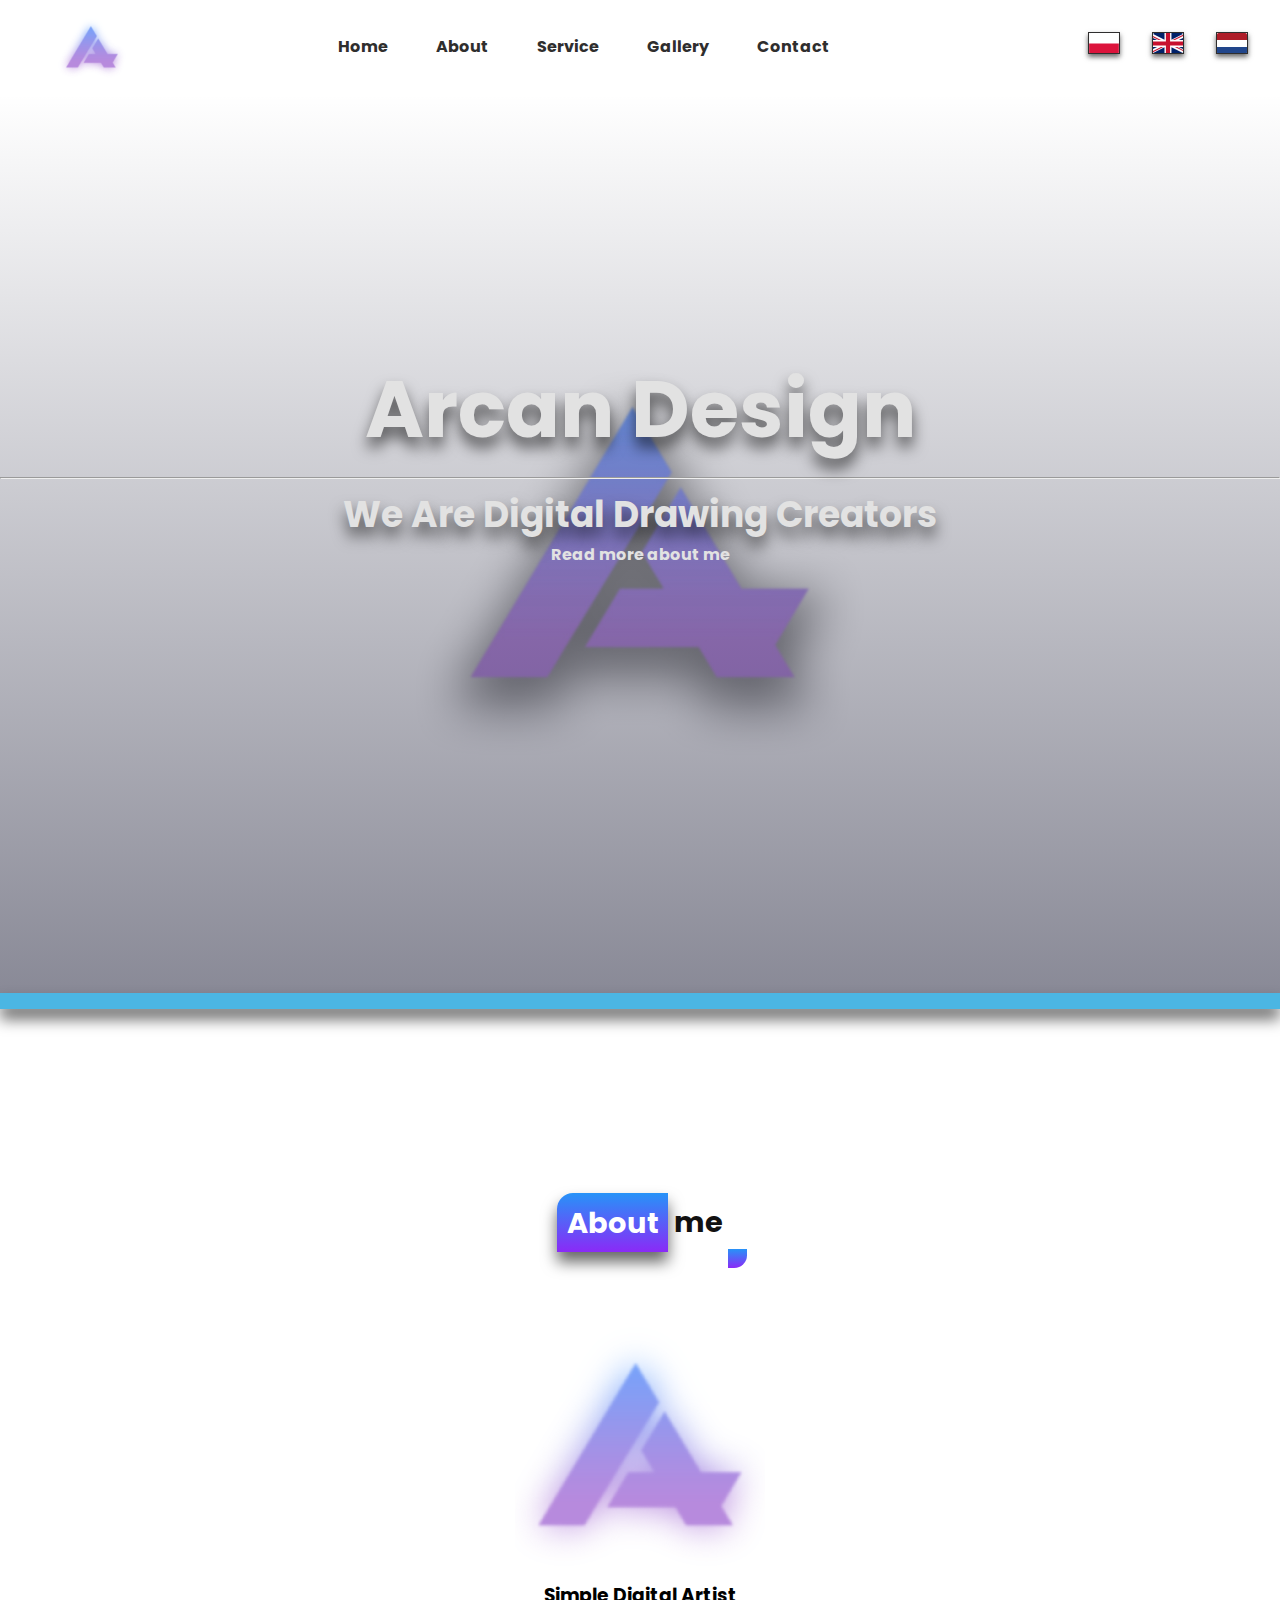
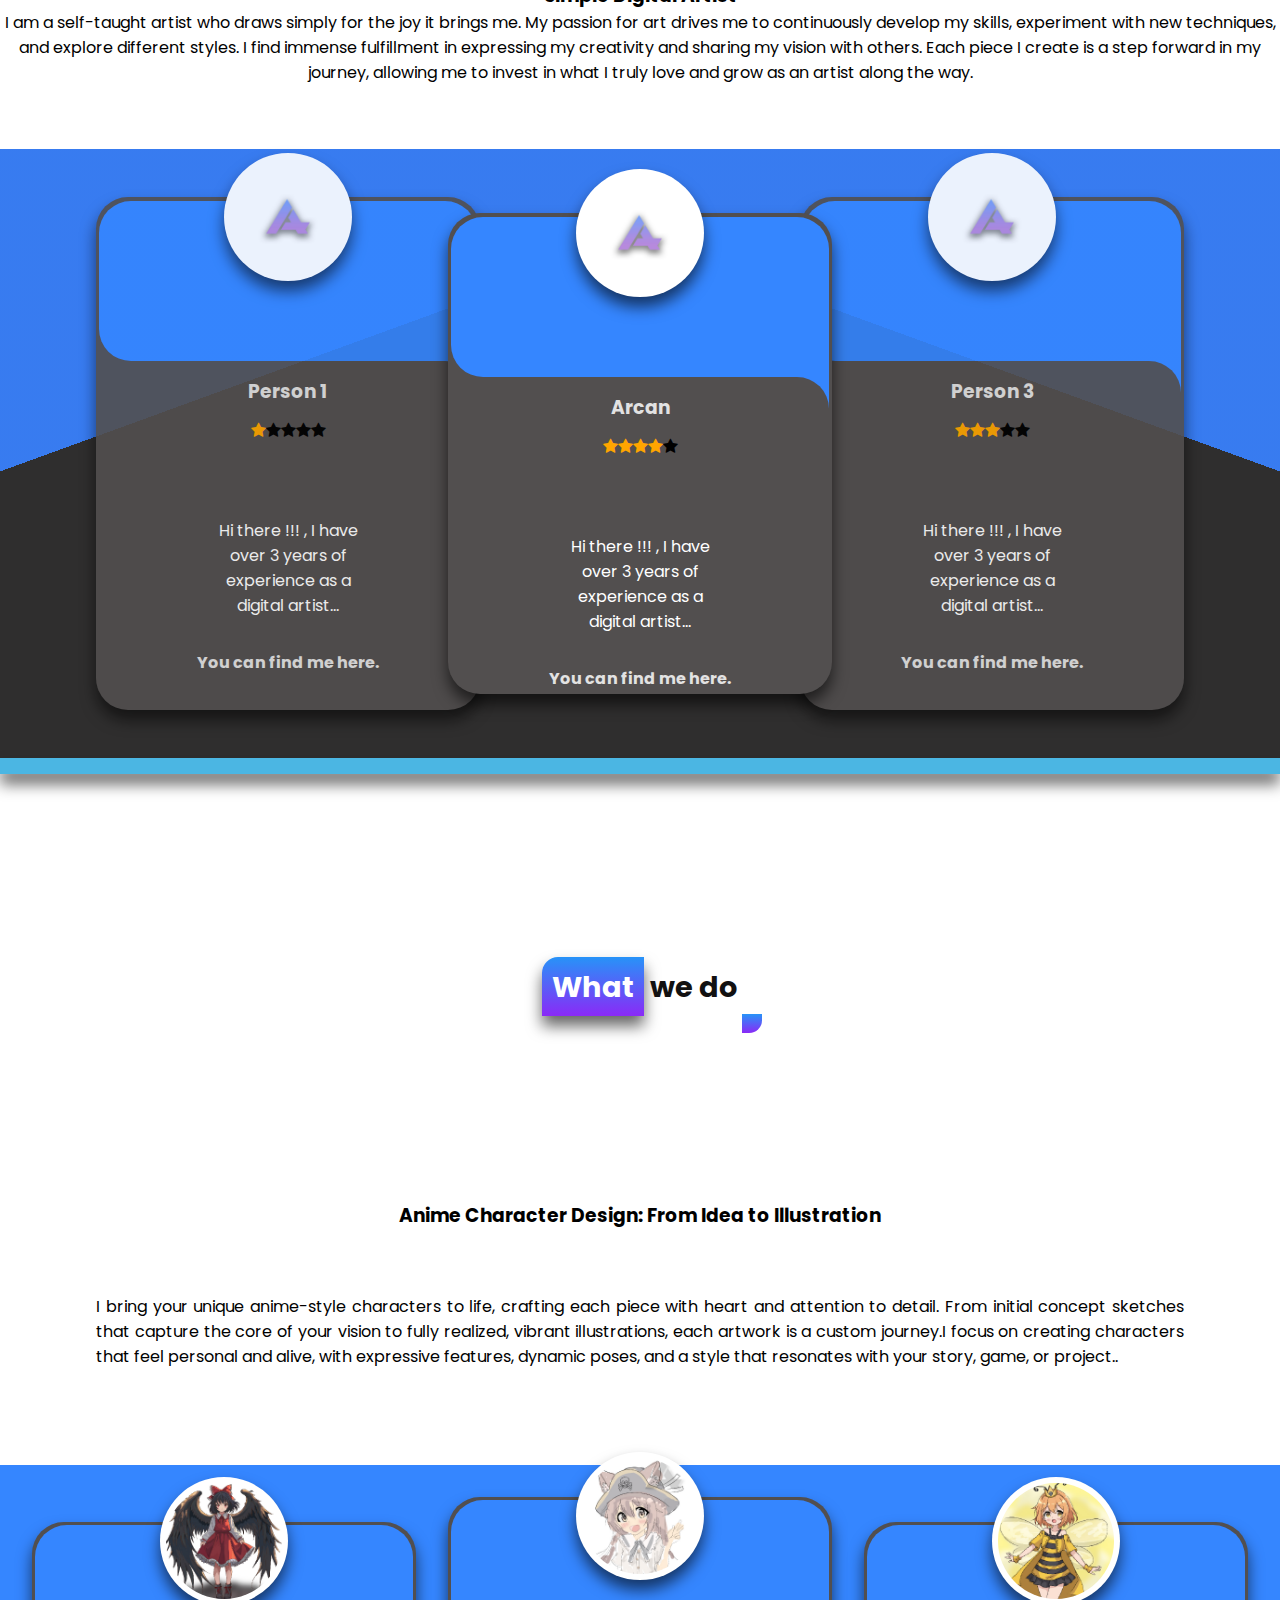
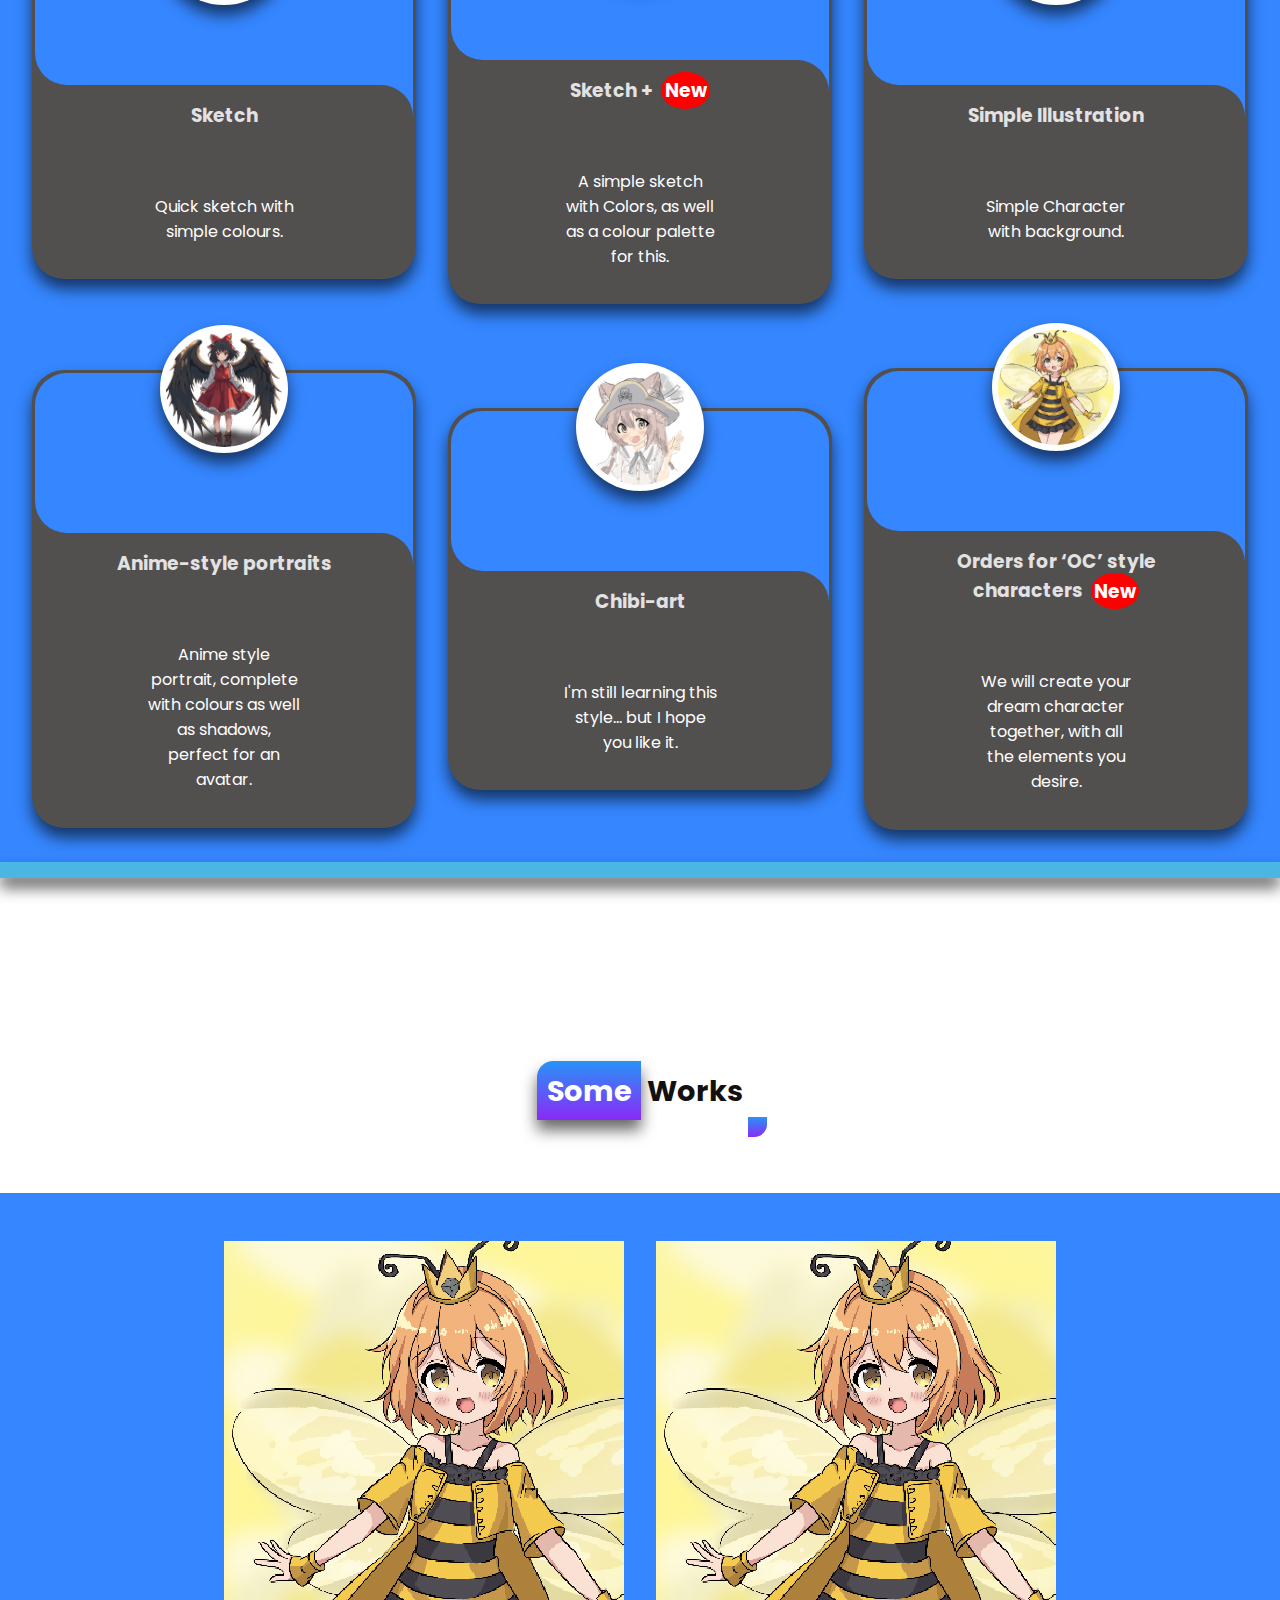
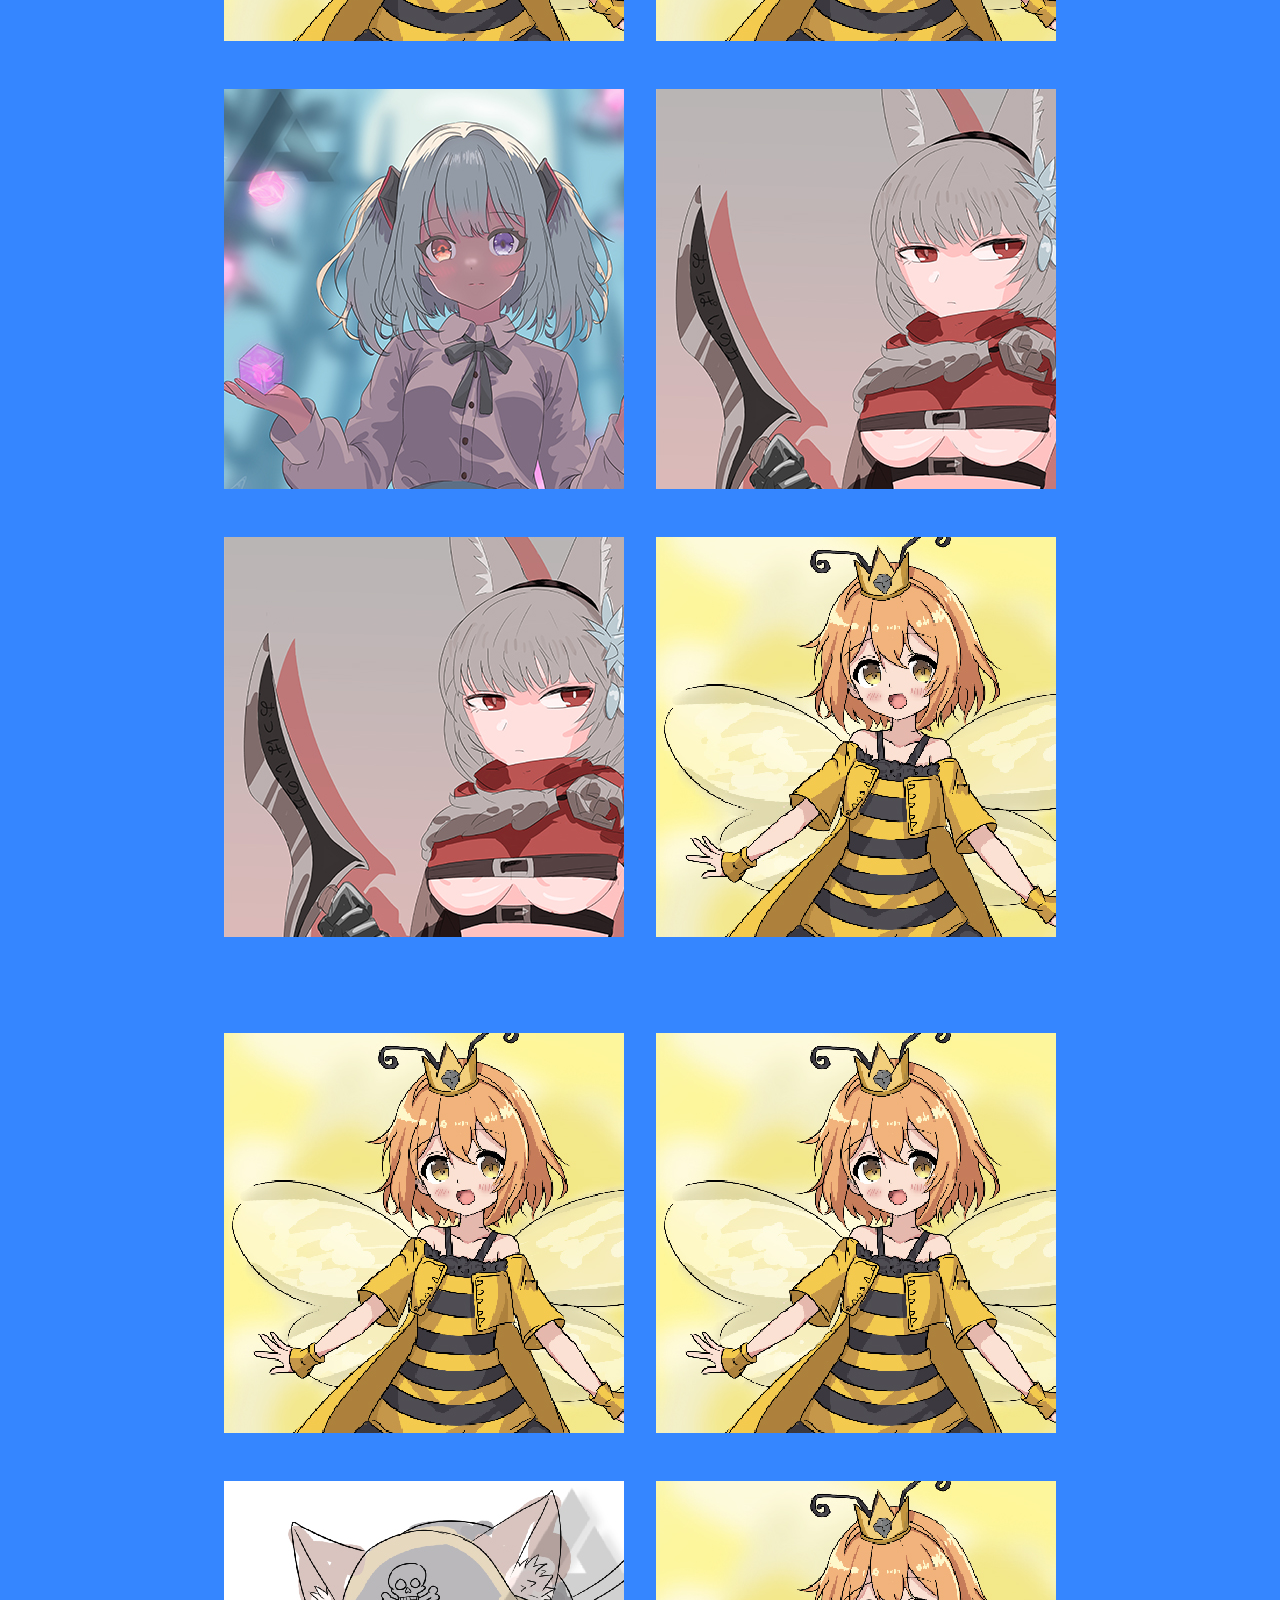
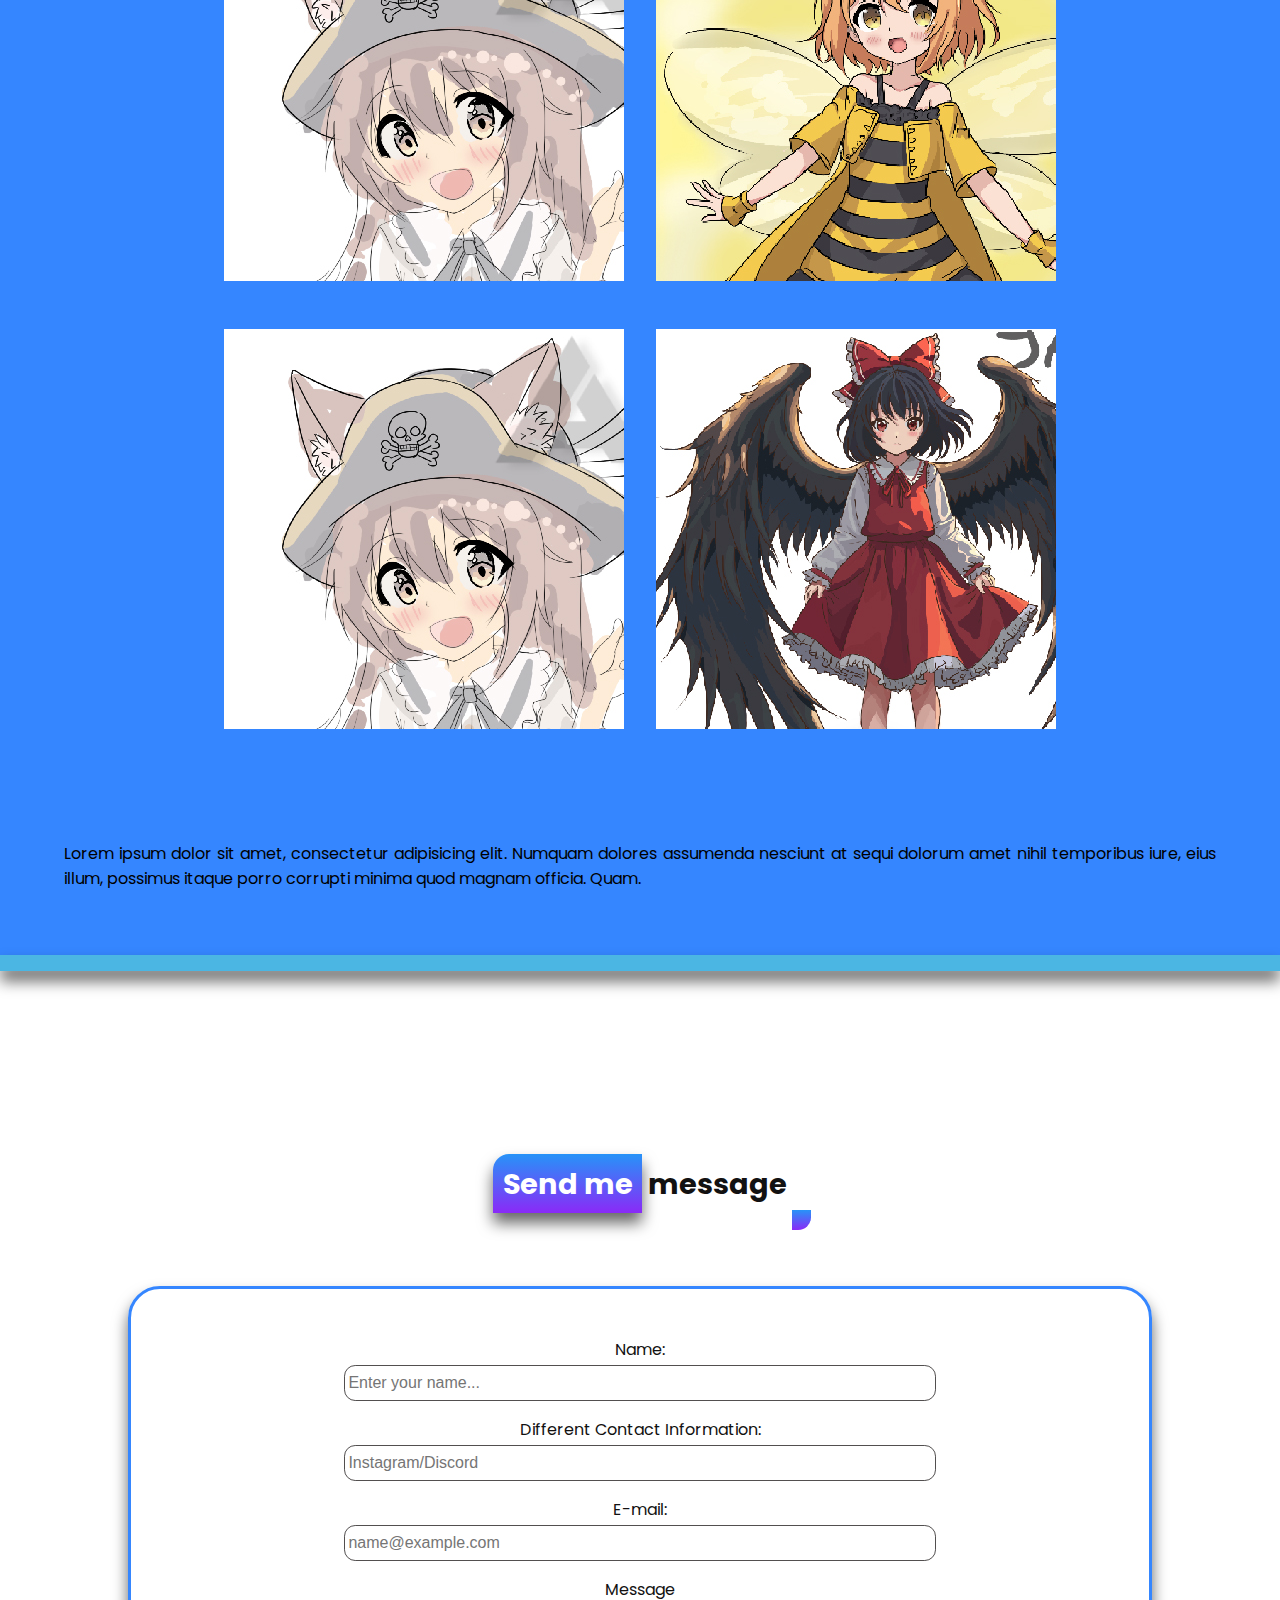
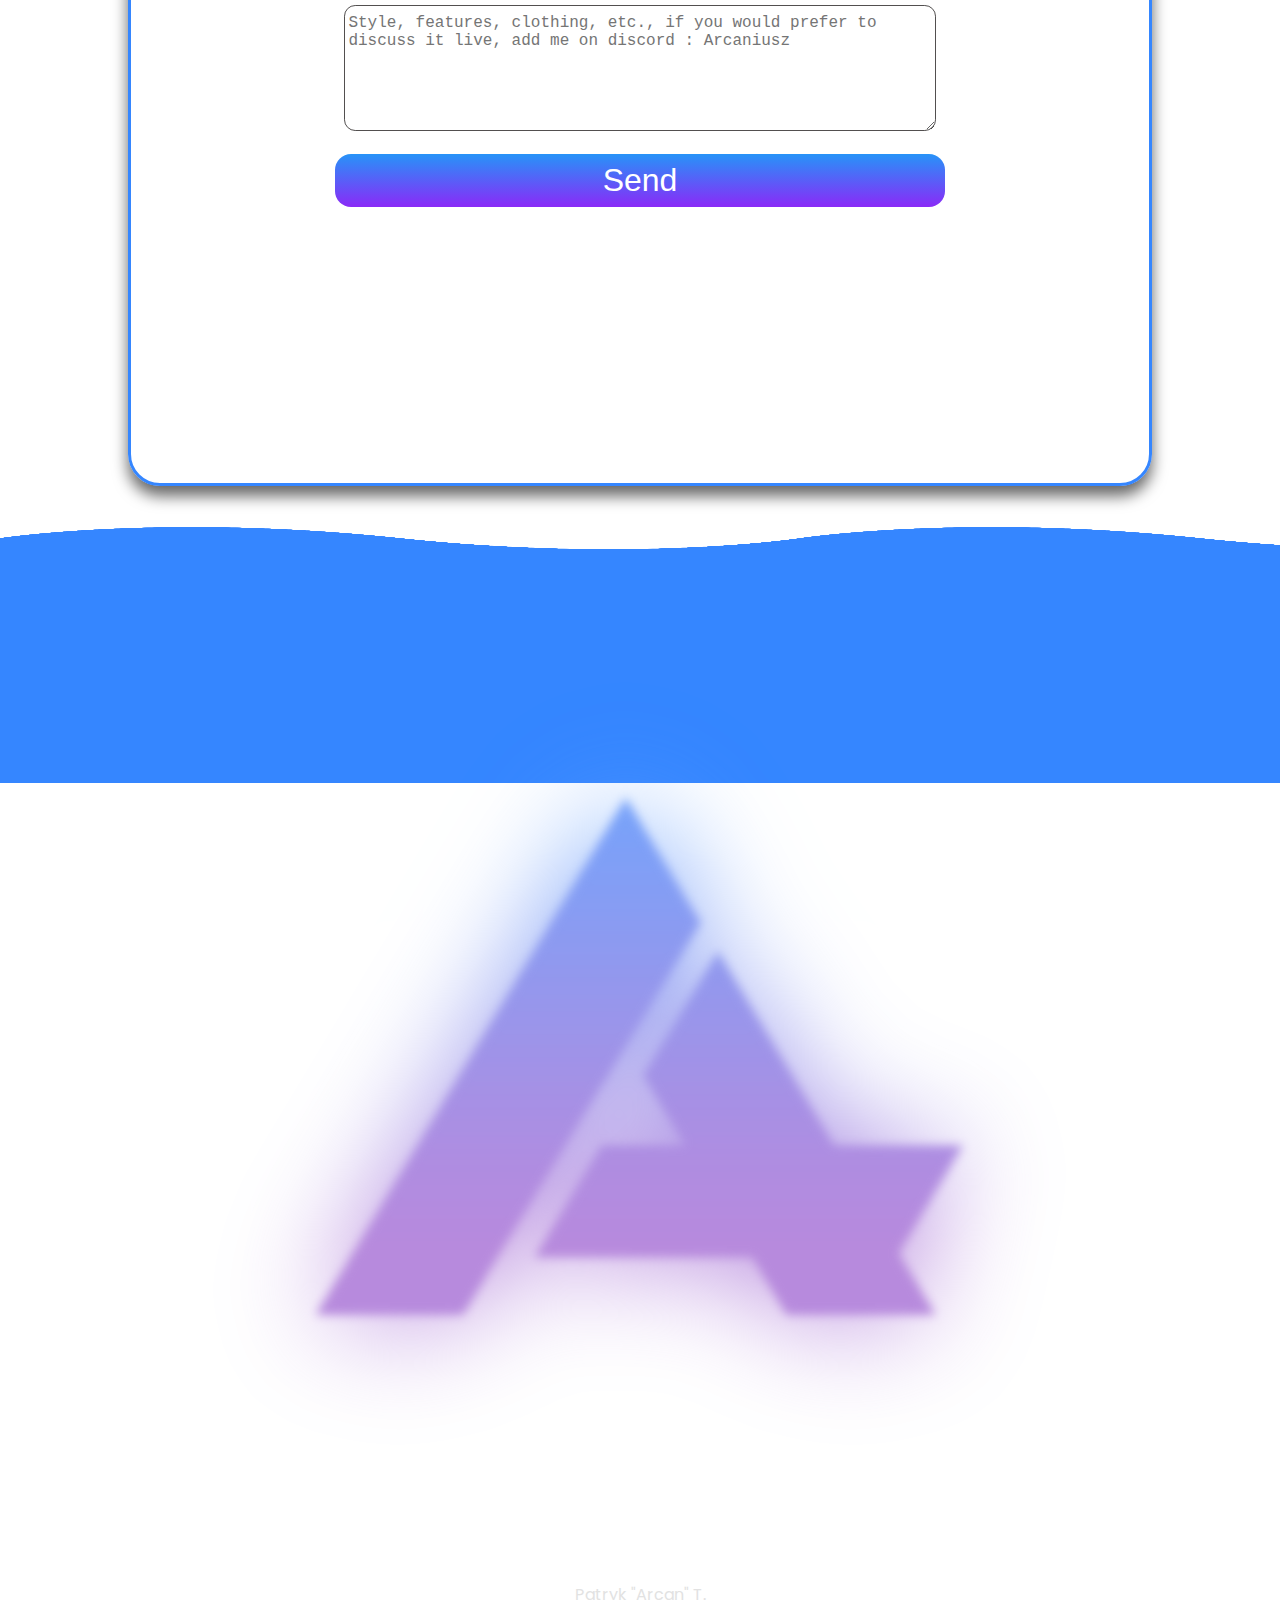
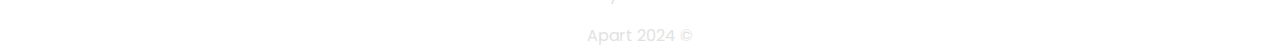
<file: index.html>
<!DOCTYPE html>
<html lang="en">

<head>
  <meta charset="UTF-8">
  <meta http-equiv="X-UA-Compatible" content="IE=edge">
  <meta name="viewport" content="width=device-width, initial-scale=1.0">
  <meta name="keywords" content="Drawings, artist and perverts" />
  <link rel="stylesheet" href="./main/normalize.css" />
  <link rel="stylesheet" href="./main/style.css" />
  <link rel="stylesheet" href="https://cdnjs.cloudflare.com/ajax/libs/font-awesome/4.7.0/css/font-awesome.min.css">
  <link href="php.php" />
  <title>Arcan Design   </title>
</head>

<body>
  <header>
    <nav>
      <div class="logo"><a class="menu_link"><img data-key="home" src="./content/mm.png"></a></div>
      <ul class="menu">
        <li class="menu_link"><a data-key="home" class="hover_effect">Home</a></li>
        <li class="menu_link"><a data-key="about" class="hover_effect">About</a></li>
        <li class="menu_link"><a data-key="service" class="hover_effect">Service</a></li>
        <li class="menu_link"><a data-key="gallery" class="hover_effect">Gallery</a></li>
        <li class="menu_link"><a data-key="contact" class="hover_effect">Contact</a></li>
      </ul>
      <div class="menu2">
        <ul>
          <li><a href="indexPL.html"><img src="./content/poland.svg" alt="Polski"></a></li>
          <li><a href=""><img src="./content/england.svg" alt="English"></a></li>
          <li><a href="indexNL.html"><img src="./content/netherland.svg" alt="Netherlands Tall"></a></li>
        </ul>
      </div>
      <div class="switcher"></div>
      <div class="hamburger"><img src="./content/menu.svg"></div>
      <div class="dropdown_menu">
        <div class="div"><img src="./content/mm.png"></div>
        <li class="menu_link"><a data-key="home" class="active">Home</a></li>
        <li class="menu_link"><a data-key="about" class="hover_effect">About</a></li>
        <li class="menu_link"><a data-key="service" class="hover_effect">Service</a></li>
        <li class="menu_link"><a data-key="gallery" class="hover_effect">Gallery</a></li>
        <li class="menu_link"><a data-key="contact" class="hover_effect">Contact</a></li>
      </div>
    </nav>
  </header>

  <section class="home">
    <div class="hero_content">
      <h1>Arcan Design</h1>
      <hr>
      <h2>We Are Digital Drawing Creators</h2>
      <a class="menu_link" data-key="service">Read more about me</a>
    </div>
  </section>
  <div class="line">
  </div>
  <section class="about">
    <div class="section_title">
      <p class="section_title_main">About</p>
      <span class="section_title_sub">me</span>
    </div>
    <div class="logo_about"><img src="./content/ll.png" alt=""></div>
    <h3>Simple Digital Artist</h3>
    I am a self-taught artist who draws simply for the joy it brings me. My passion for art drives me to continuously develop my skills, experiment with new techniques,
    and explore different styles. I find immense fulfillment in expressing my creativity and sharing my vision with others.
    Each piece I create is a step forward in my journey,
    allowing me to invest in what I truly love and grow as an artist along the way.
    </p>
    <div class="card_holder">
      <div class="card_1">
        <div class="image_content">
          <span class="overlay"></span>
          <div class="card_image">
            <img src="./content/mm.jpg" alt="Arcan Hub" class="card_img">
          </div>
        </div>
        <div class="card_content">
          <h3 class="name">Person 1</h3>
          <div class="stars">
            <span class="fa fa-star checked"></span>
            <span class="fa fa-star"></span>
            <span class="fa fa-star"></span>
            <span class="fa fa-star"></span>
            <span class="fa fa-star"></span>
          </div>
          <p class="description">Hi there !!! , I have over 3 years of experience as a digital artist...</p>
        </div>
        <a href="https://www.instagram.com/worker2profile" target="_blank">You can find me here.</a>
      </div>
      <div class="card">
        <div class="image_content">
          <span class="overlay"></span>
          <div class="card_image">
            <img src="./content/mm.jpg" alt="Arcan Is Here" class="card_img">
          </div>
        </div>
        <div class="card_content">
          <h3 class="name">Arcan</h3>
          <div class="stars">
            <span class="fa fa-star checked"></span>
            <span class="fa fa-star checked"></span>
            <span class="fa fa-star checked"></span>
            <span class="fa fa-star checked"></span>
            <span class="fa fa-star"></span>
          </div>
          <p class="description">Hi there !!! , I have over 3 years of experience as a digital artist...</p>
        </div>
        <a href="https://www.instagram.com/arcaniusz" target="_blank">You can find me here.</a>
      </div>
      <div class="card_1">
        <div class="image_content">
          <span class="overlay"></span>
          <div class="card_image">
            <img src="./content/mm.jpg" alt="Arcan Is Here" class="card_img">
          </div>
        </div>
        <div class="card_content">
          <h3 class="name">Person 3</h3>
          <div class="stars">
            <span class="fa fa-star checked"></span>
            <span class="fa fa-star checked"></span>
            <span class="fa fa-star checked"></span>
            <span class="fa fa-star"></span>
            <span class="fa fa-star"></span>
          </div>
          <p class="description">Hi there !!! , I have over 3 years of experience as a digital artist...</p>
        </div>
        <a href="https://www.instagram.com/worker2profile" target="_blank">You can find me here.</a>
      </div>
    </div>
  </section>
  <div class="line"></div>
  <section class="service">
    <div class="section_title">
      <p class="section_title_main">What</p>
      <span class="section_title_sub">we do</span>
    </div>
    <div class="section_text">
      <h3>Anime Character Design: From Idea to Illustration      </h3>
      <p> I bring your unique anime-style characters to life, crafting each piece with heart and attention to detail.
        From initial concept sketches that capture the core of your vision to fully realized, vibrant illustrations,
        each artwork is a custom journey.I focus on creating characters that feel personal and alive,
        with expressive features, dynamic poses, and a style that resonates with your story, game, or project..
      </p>
    </div>
    <div class="card_slider">
      <div class="slide_container">
        <div class="slide_content">
          <div class="card_wrapper">
            <div class="card">
              <div class="image_content">
                <span class="overlay"></span>
                <div class="card_image">
                  <img src="./content/pic3.jpg" alt="image card" class="card_img">
                </div>
              </div>
              <div class="card_content">
                <h3 class="name">Sketch</h3>
                <p class="description">Quick sketch with simple colours.</p>
              </div>
            </div>
          </div>
        </div>
      </div>
      <div class="card_slider">
        <div class="slide_container">
          <div class="slide_content">
            <div class="card_wrapper">
              <div class="card">
                <div class="image_content">
                  <span class="overlay"></span>
                  <div class="card_image">
                    <img src="./content/pic1.jpg" alt="image card" class="card_img">
                  </div>
                </div>
                <div class="card_content">
                  <h3 class="name">Sketch +<span class="badge">New</span></h3>
                  <p class="description">A simple sketch with Colors, as well as a colour palette for this.
                  </p>
                </div>
              </div>
            </div>
          </div>
        </div>
        <div class="card_slider">
          <div class="slide_container">
            <div class="slide_content">
              <div class="card_wrapper">
                <div class="card">
                  <div class="image_content">
                    <span class="overlay"></span>
                    <div class="card_image">
                      <img src="./content/pic6.jpg" alt="image card" class="card_img">
                    </div>
                  </div>
                  <div class="card_content">
                    <h3 class="name">Simple Illustration</h3>
                    <p class="description">Simple Character with background.</p>
                  </div>
                </div>
              </div>
            </div>
          </div>
        </div>
      </div>
    </div>
    <div class="card_slider">
      <div class="slide_container">
        <div class="slide_content">
          <div class="card_wrapper">
            <div class="card">
              <div class="image_content">
                <span class="overlay"></span>
                <div class="card_image">
                  <img src="./content/pic3.jpg" alt="image card" class="card_img">
                </div>
              </div>
              <div class="card_content">
                <h3 class="name">Anime-style portraits</h3>
                <p class="description">Anime style portrait, complete with colours as well as shadows, perfect for an avatar.</p>
              </div>
            </div>
          </div>
        </div>
      </div>
      <div class="card_slider">
        <div class="slide_container">
          <div class="slide_content">
            <div class="card_wrapper">
              <div class="card">
                <div class="image_content">
                  <span class="overlay"></span>
                  <div class="card_image">
                    <img src="./content/pic1.jpg" alt="image card" class="card_img">
                  </div>
                </div>
                <div class="card_content">
                  <h3 class="name">Chibi-art</h3>
                  <p class="description">I'm still learning this style... but I hope you like it.
                  </p>
                </div>
              </div>
            </div>
          </div>
        </div>
        <div class="card_slider">
          <div class="slide_container">
            <div class="slide_content">
              <div class="card_wrapper">
                <div class="card">
                  <div class="image_content">
                    <span class="overlay"></span>
                    <div class="card_image">
                      <img src="./content/pic6.jpg" alt="image card" class="card_img">
                    </div>
                  </div>
                  <div class="card_content">
                    <h3 class="name">Orders for ‘OC’ style characters<span class="badge">New</span></h3>
                    <p class="description">We will create your dream character together, with all the elements you desire.</p>
                  </div>
                </div>
              </div>
            </div>
          </div>
        </div>
      </div>
    </div>
  </section>
  <div class="line"></div>
  <section class="gallery">
    <div class="section_title">
      <p class="section_title_main">Some</p>
      <span class="section_title_sub">Works</span>
    </div>
    <div class="gallery_container">
      <div class="gallery_row">
        <div class="gallery_column">
          <div class="gallery_card_container">
            <div class="gallery_card">
              <div class="gallery_card_front">
                <img src="./content/pic6.jpg" alt="something">
              </div>
              <div class="gallery_card_back">
                <h3>Something</h3>
                <span class="fa fa-star checked"></span>
                <p>Lorem ipsum dolor, sit amet consectetur adipisicing elit. In eius reprehenderit voluptatibus.</p>
              </div>
            </div>
          </div>
          <div class="gallery_card_container">
            <div class="gallery_card">
              <div class="gallery_card_front">
                <img src="./content/pic2.jpg" alt="something">
              </div>
              <div class="gallery_card_back">
                <h3>Something</h3>
                <span class="fa fa-star checked"></span>
                <p>Lorem ipsum dolor, sit amet consectetur adipisicing elit. In eius reprehenderit voluptatibus.</p>
              </div>
            </div>
          </div>
          <div class="gallery_card_container">
            <div class="gallery_card">
              <div class="gallery_card_front">
                <img src="./content/pic5.jpg" alt="something">
              </div>
              <div class="gallery_card_back">
                <h3>Something</h3>
                <span class="fa fa-star checked"></span>
                <p>Lorem ipsum dolor, sit amet consectetur adipisicing elit. In eius reprehenderit voluptatibus.</p>
              </div>
            </div>
          </div>
        </div>
        <div class="gallery_column">
          <div class="gallery_card_container">
            <div class="gallery_card">
              <div class="gallery_card_front">
                <img src="./content/pic6.jpg" alt="something">
              </div>
              <div class="gallery_card_back">
                <h3>Something</h3>
                <span class="fa fa-star checked"></span>
                <p>Lorem ipsum dolor, sit amet consectetur adipisicing elit. In eius reprehenderit voluptatibus.</p>
              </div>
            </div>
          </div>
          <div class="gallery_card_container">
            <div class="gallery_card">
              <div class="gallery_card_front">
                <img src="./content/pic5.jpg" alt="something">
              </div>
              <div class="gallery_card_back">
                <h3>Something</h3>
                <span class="fa fa-star checked"></span>
                <p>Lorem ipsum dolor, sit amet consectetur adipisicing elit. In eius reprehenderit voluptatibus.</p>
              </div>
            </div>
          </div>
          <div class="gallery_card_container">
            <div class="gallery_card">
              <div class="gallery_card_front">
                <img src="./content/pic6.jpg" alt="something">
              </div>
              <div class="gallery_card_back">
                <h3>Something</h3>
                <span class="fa fa-star checked"></span>
                <p>Lorem ipsum dolor, sit amet consectetur adipisicing elit. In eius reprehenderit voluptatibus.</p>
              </div>
            </div>
          </div>
        </div>
        <div class="gallery_column">
          <div class="gallery_card_container">
            <div class="gallery_card">
              <div class="gallery_card_front">
                <img src="./content/pic6.jpg" alt="something">
              </div>
              <div class="gallery_card_back">
                <h3>Something</h3>
                <span class="fa fa-star checked"></span>
                <p>Lorem ipsum dolor, sit amet consectetur adipisicing elit. In eius reprehenderit voluptatibus.</p>
              </div>
            </div>
          </div>
          <div class="gallery_card_container">
            <div class="gallery_card">
              <div class="gallery_card_front">
                <img src="./content/pic1.jpg" alt="something">
              </div>
              <div class="gallery_card_back">
                <h3>Something</h3>
                <span class="fa fa-star checked"></span>
                <p>Lorem ipsum dolor, sit amet consectetur adipisicing elit. In eius reprehenderit voluptatibus.</p>
              </div>
            </div>
          </div>
          <div class="gallery_card_container">
            <div class="gallery_card">
              <div class="gallery_card_front">
                <img src="./content/pic1.jpg" alt="something">
              </div>
              <div class="gallery_card_back">
                <h3>Something</h3>
                <span class="fa fa-star checked"></span>
                <p>Lorem ipsum dolor, sit amet consectetur adipisicing elit. In eius reprehenderit voluptatibus.</p>
              </div>
            </div>
          </div>
        </div>
        <div class="gallery_column">
          <div class="gallery_card_container">
            <div class="gallery_card">
              <div class="gallery_card_front">
                <img src="./content/pic6.jpg" alt="something">
              </div>
              <div class="gallery_card_back">
                <h3>Something</h3>
                <span class="fa fa-star checked"></span>
                <p>Lorem ipsum dolor, sit amet consectetur adipisicing elit. In eius reprehenderit voluptatibus.</p>
              </div>
            </div>
          </div>
          <div class="gallery_card_container">
            <div class="gallery_card">
              <div class="gallery_card_front">
                <img src="./content/pic6.jpg" alt="something">
              </div>
              <div class="gallery_card_back">
                <h3>Something</h3>
                <span class="fa fa-star checked"></span>
                <p>Lorem ipsum dolor, sit amet consectetur adipisicing elit. In eius reprehenderit voluptatibus.</p>
              </div>
            </div>
          </div>
          <div class="gallery_card_container">
            <div class="gallery_card">
              <div class="gallery_card_front">
                <img src="./content/pic3.jpg" alt="something">
              </div>
              <div class="gallery_card_back">
                <h3>Something</h3>
                <span class="fa fa-star checked"></span>
                <p>Lorem ipsum dolor, sit amet consectetur adipisicing elit. In eius reprehenderit voluptatibus.</p>
              </div>
            </div>
          </div>
        </div>
        <p>Lorem ipsum dolor sit amet, consectetur adipisicing elit. Numquam dolores assumenda nesciunt at sequi dolorum
          amet nihil temporibus iure, eius illum, possimus itaque porro corrupti minima quod magnam officia. Quam.</p>
      </div>

    </div>
  </section>
  <div class="line"></div>
  <section class="contact">
    <div class="section_title">
      <p class="section_title_main">Send me</p>
      <span class="section_title_sub">message</span>
    </div>
    <div class="form">
      <form class="contact_form" action="mailto:Arcaniusz123@gmail.com" method="post">
        <div class="contact_form_field">
          <label for="name">Name:</label>
          <input type="text" placeholder="Enter your name..." name="name" required>
        </div>
        <div class="contact_form_field">
          <label for="email">Different Contact Information:</label>
          <input type="text" placeholder="Instagram/Discord" name="name" required>
        </div>
        <div class="contact_form_field">
          <label for="contact">E-mail:</label>
          <input type="tel" placeholder="name@example.com" name="Telephone" required>
        </div>
        <div class="contact_form_field">
          <label for="message">Message</label>
          <textarea name="message" placeholder="Style, features, clothing, etc., if you would prefer to discuss it live, add me on discord : Arcaniusz" cols="30" rows="6"></textarea>
        </div>
        <button class="contact_form_btn">Send</button>
      </form>
    </div>
  </section>
  <footer>
    <div class="waves">
      <div class="wave" id="wave1"></div>
      <div class="wave" id="wave2"></div>
      <div class="wave" id="wave3"></div>
      <div class="wave" id="wave4"></div>
    </div>
    <div class="logo_footer">
      <a class="menu_link"><img img data-key="home" src="./content/mm.png"></a>
    </div>
    <p class="info">Patryk "Arcan" T. </p>
    <p class="info">Apart 2024 &copy;</p>
  </footer>
  <script src="./main/script.js"></script>
</body>

</html>
</file>
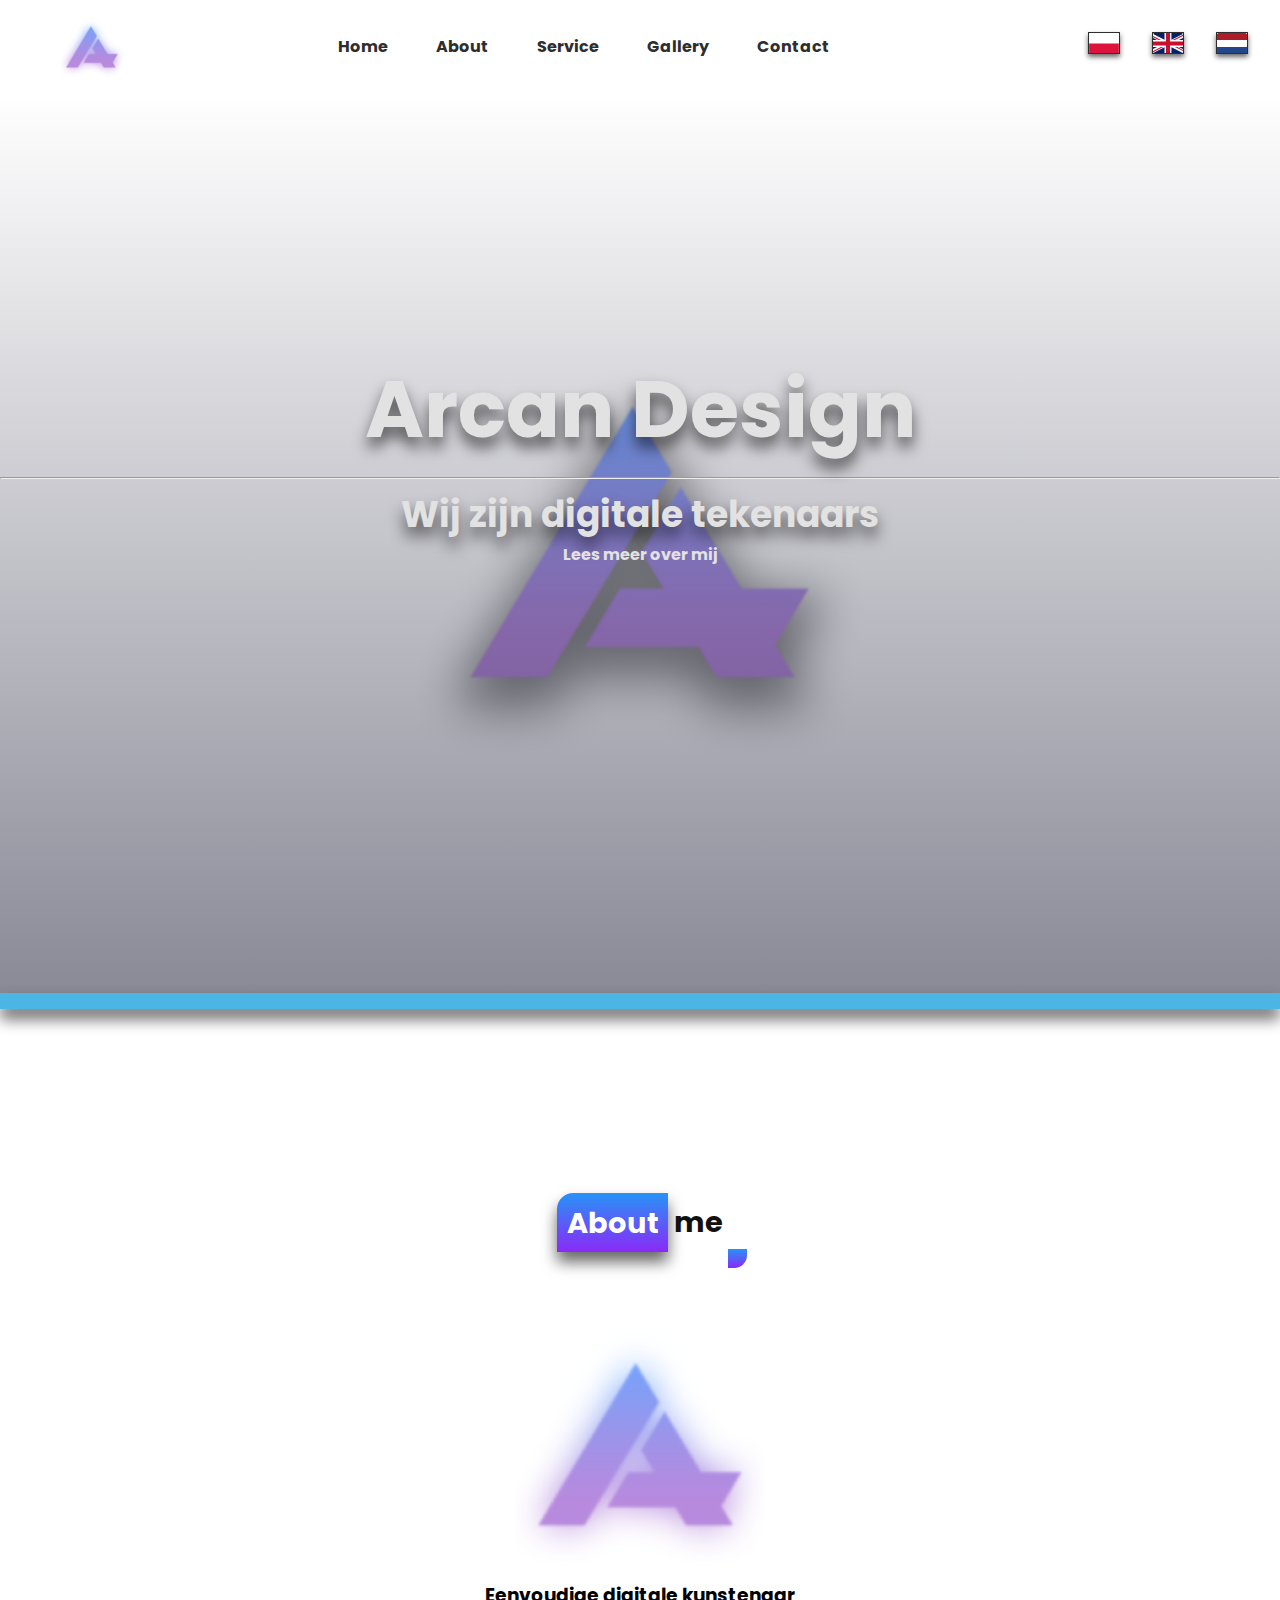
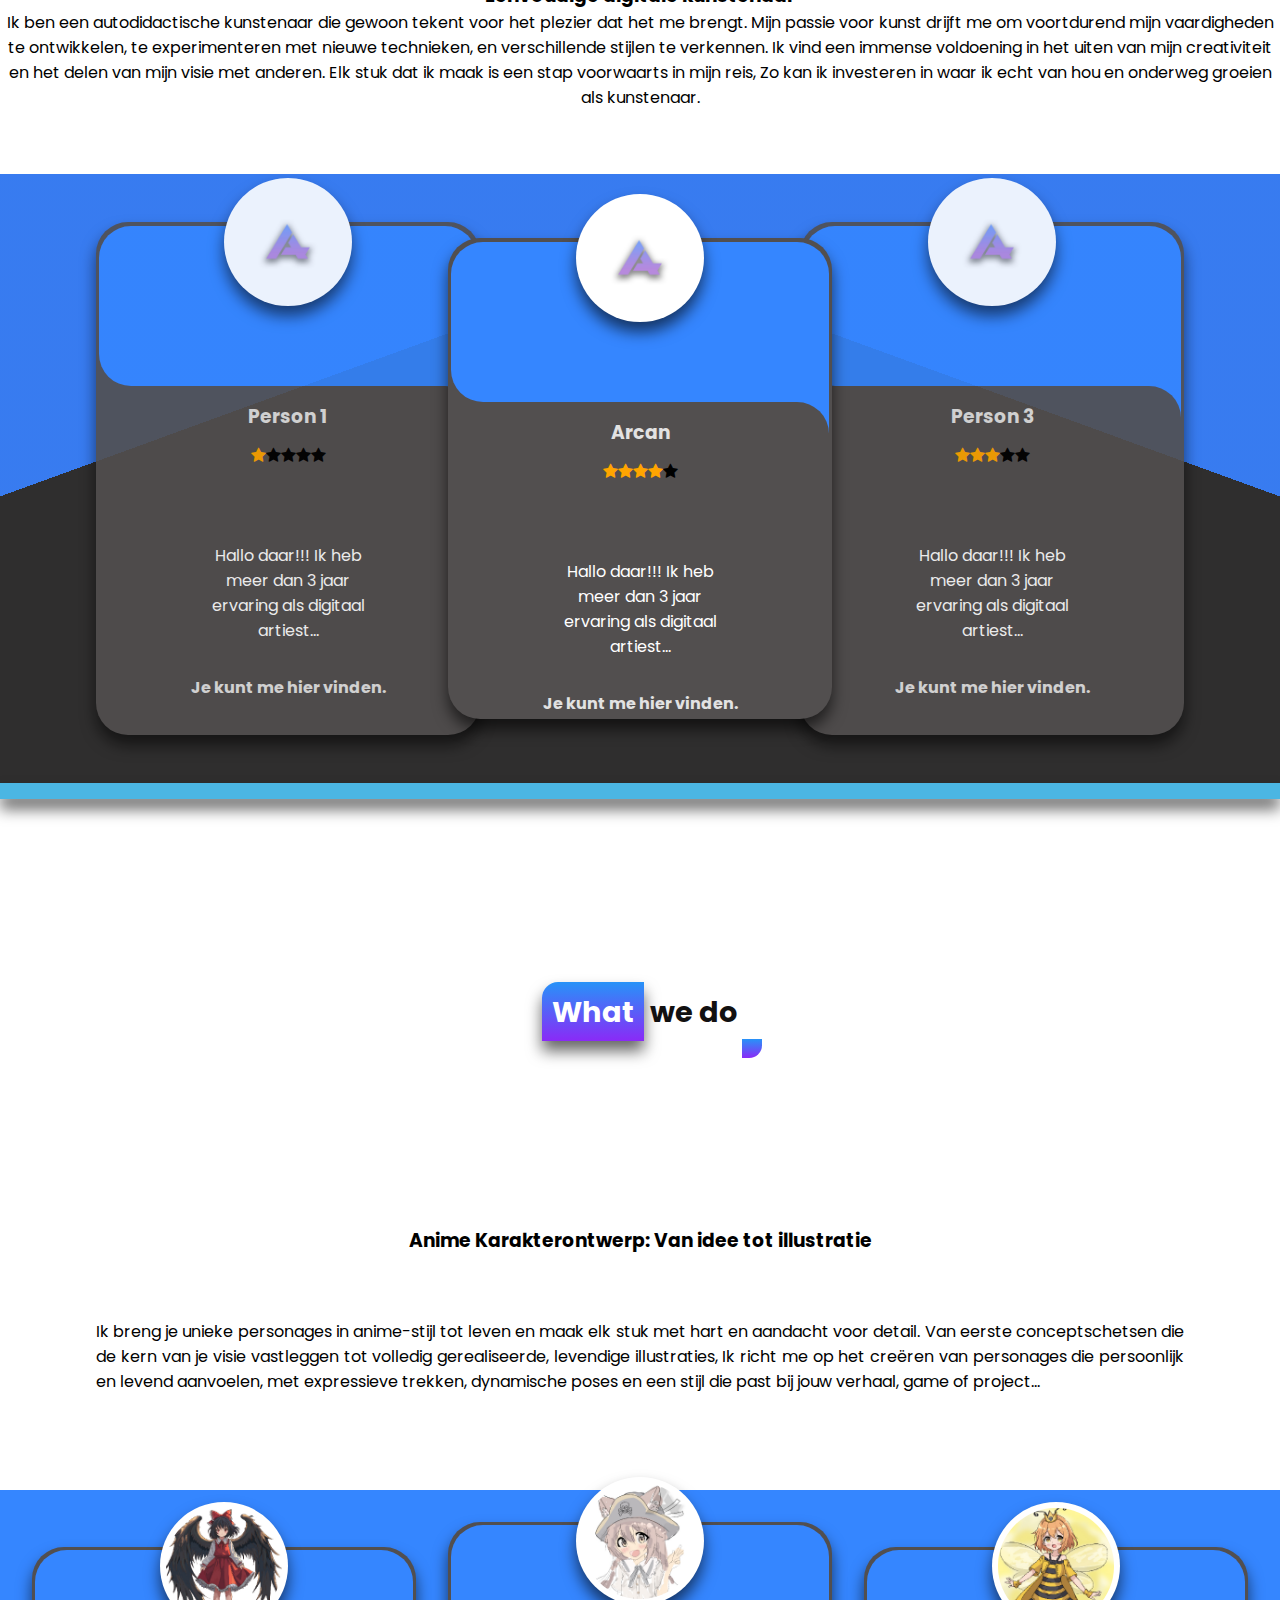
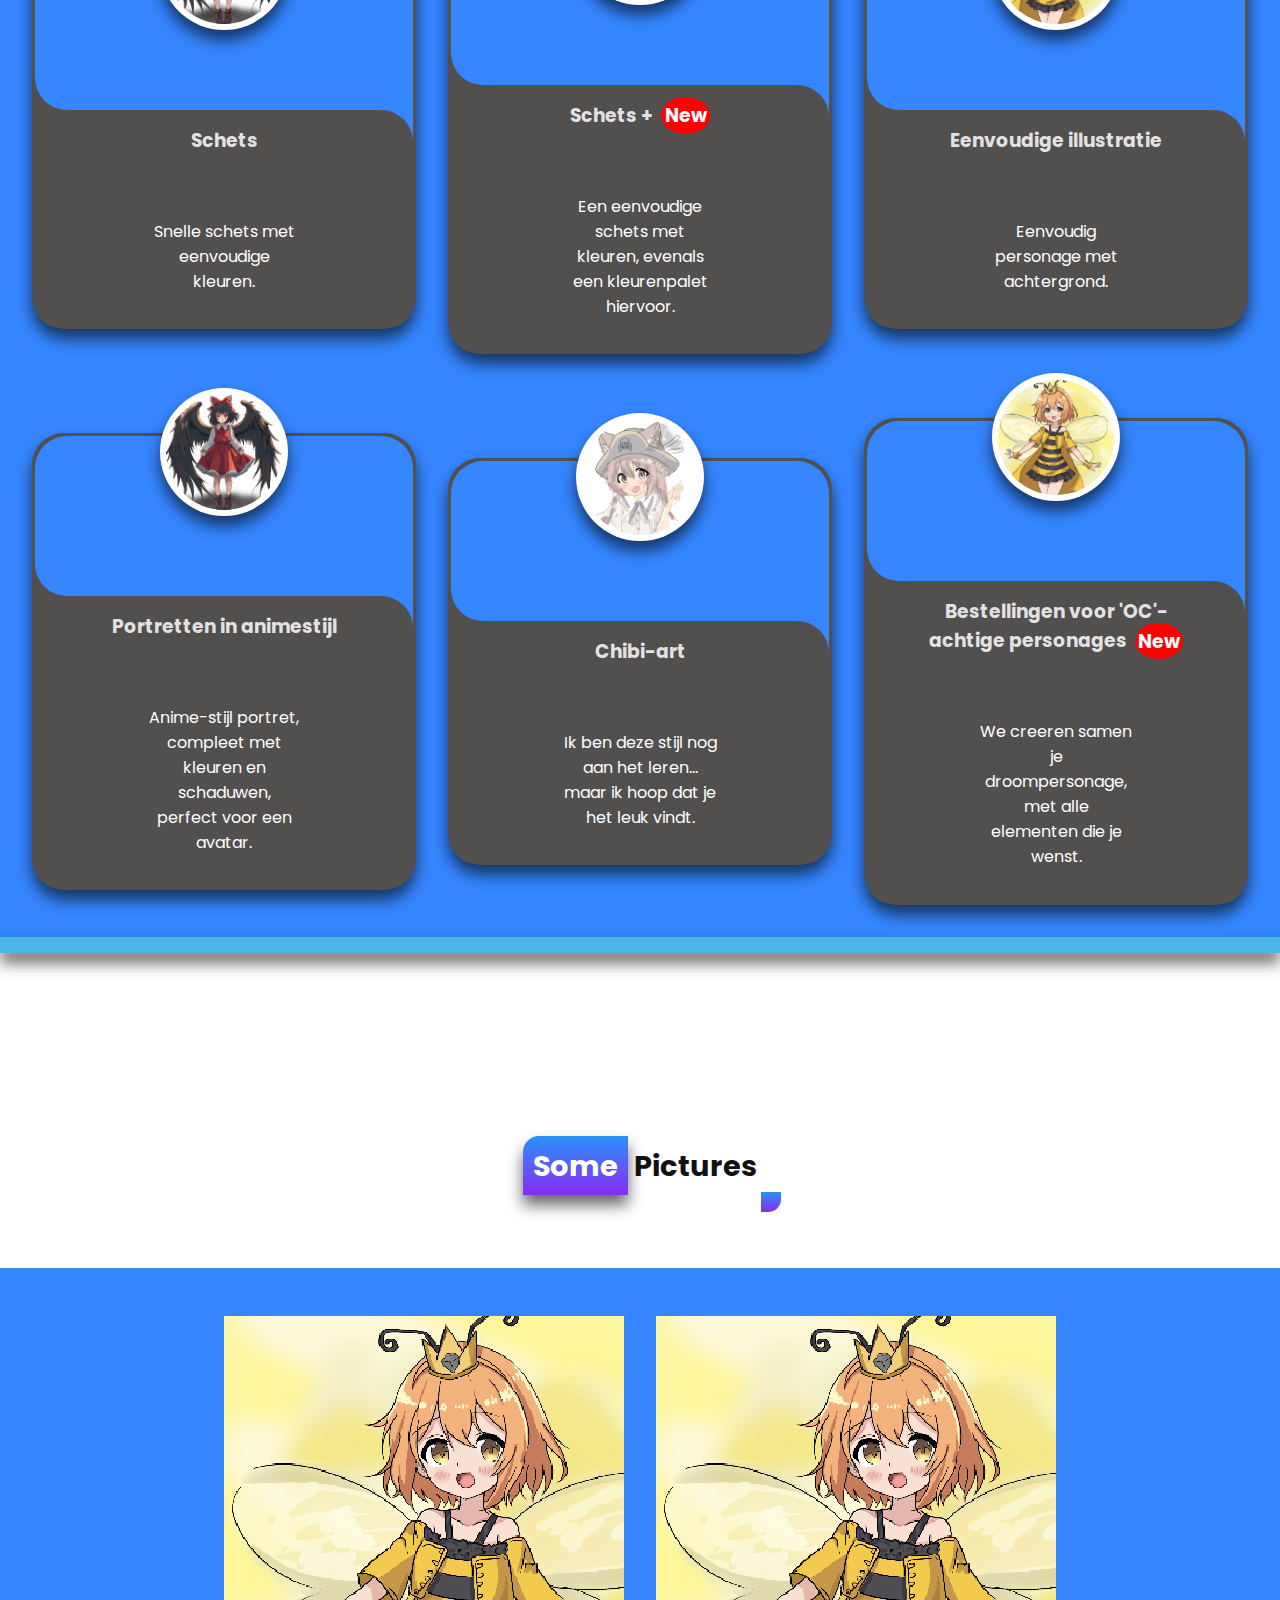
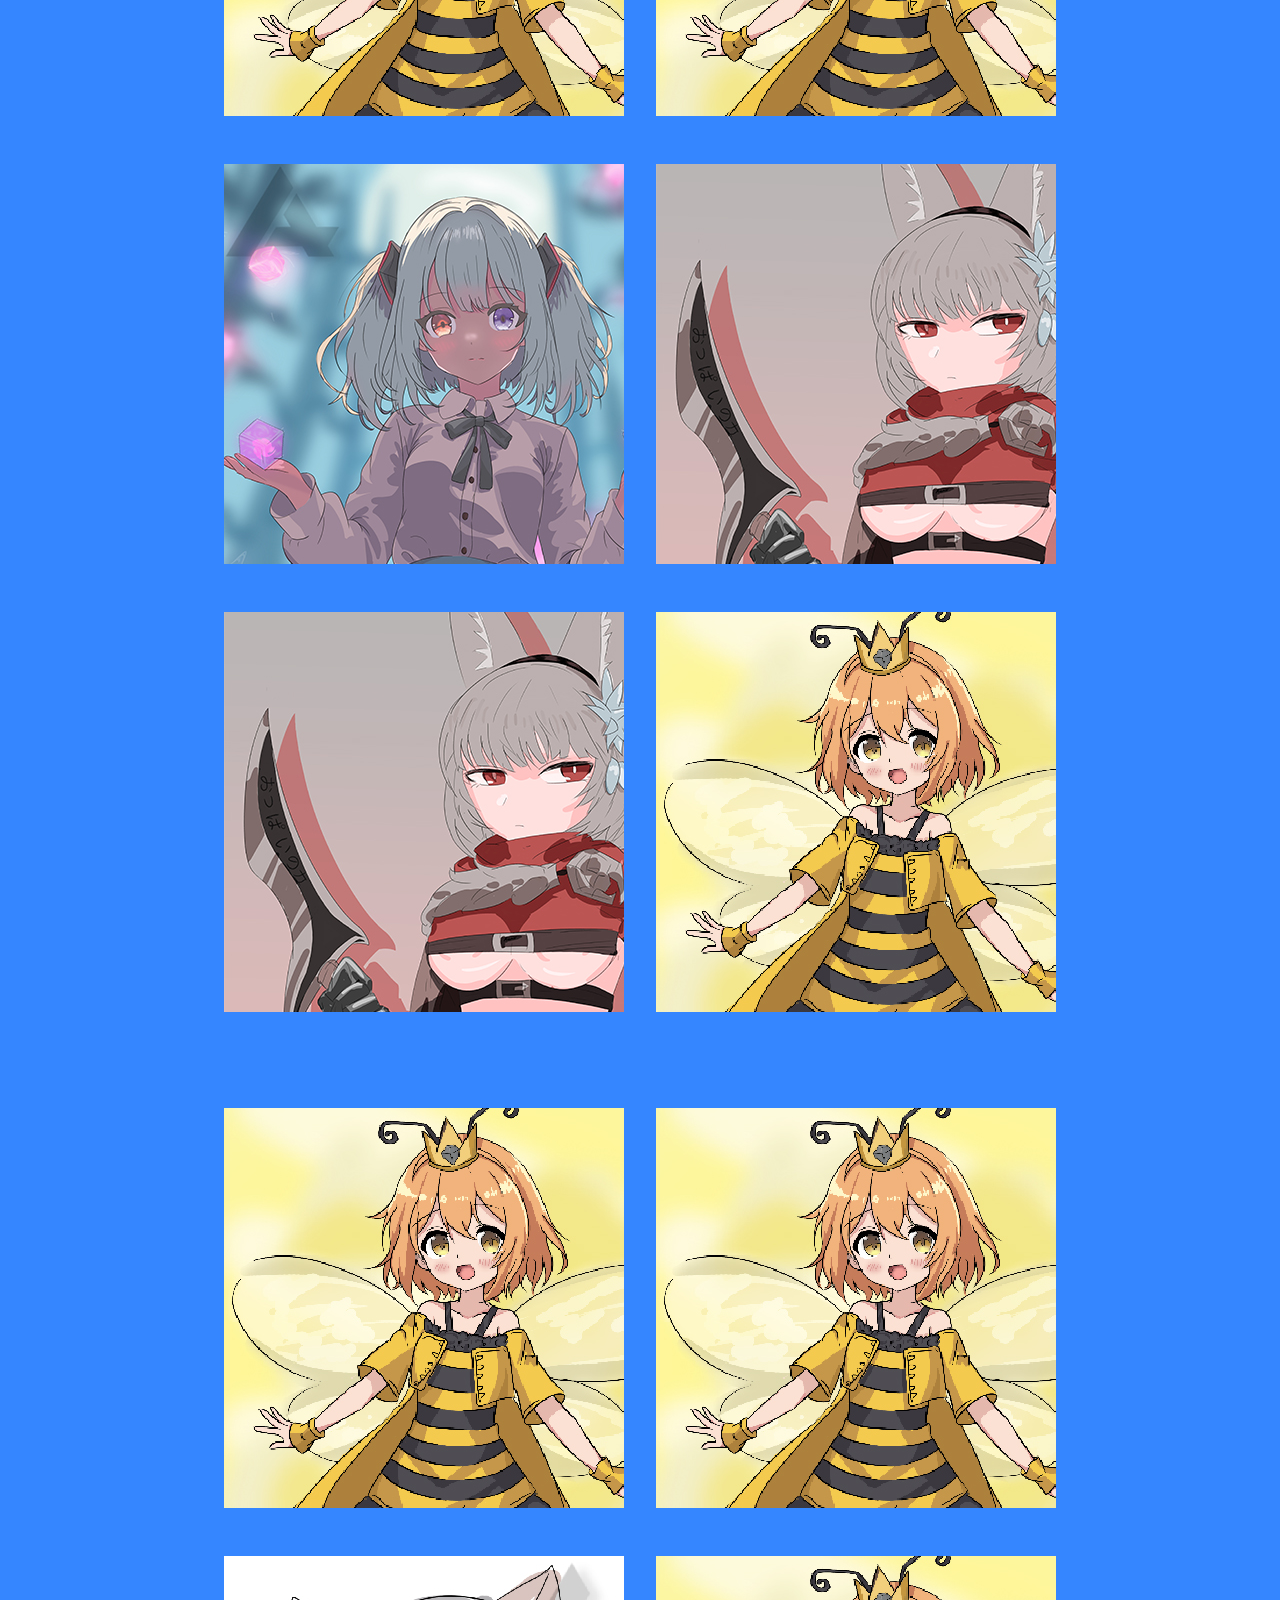
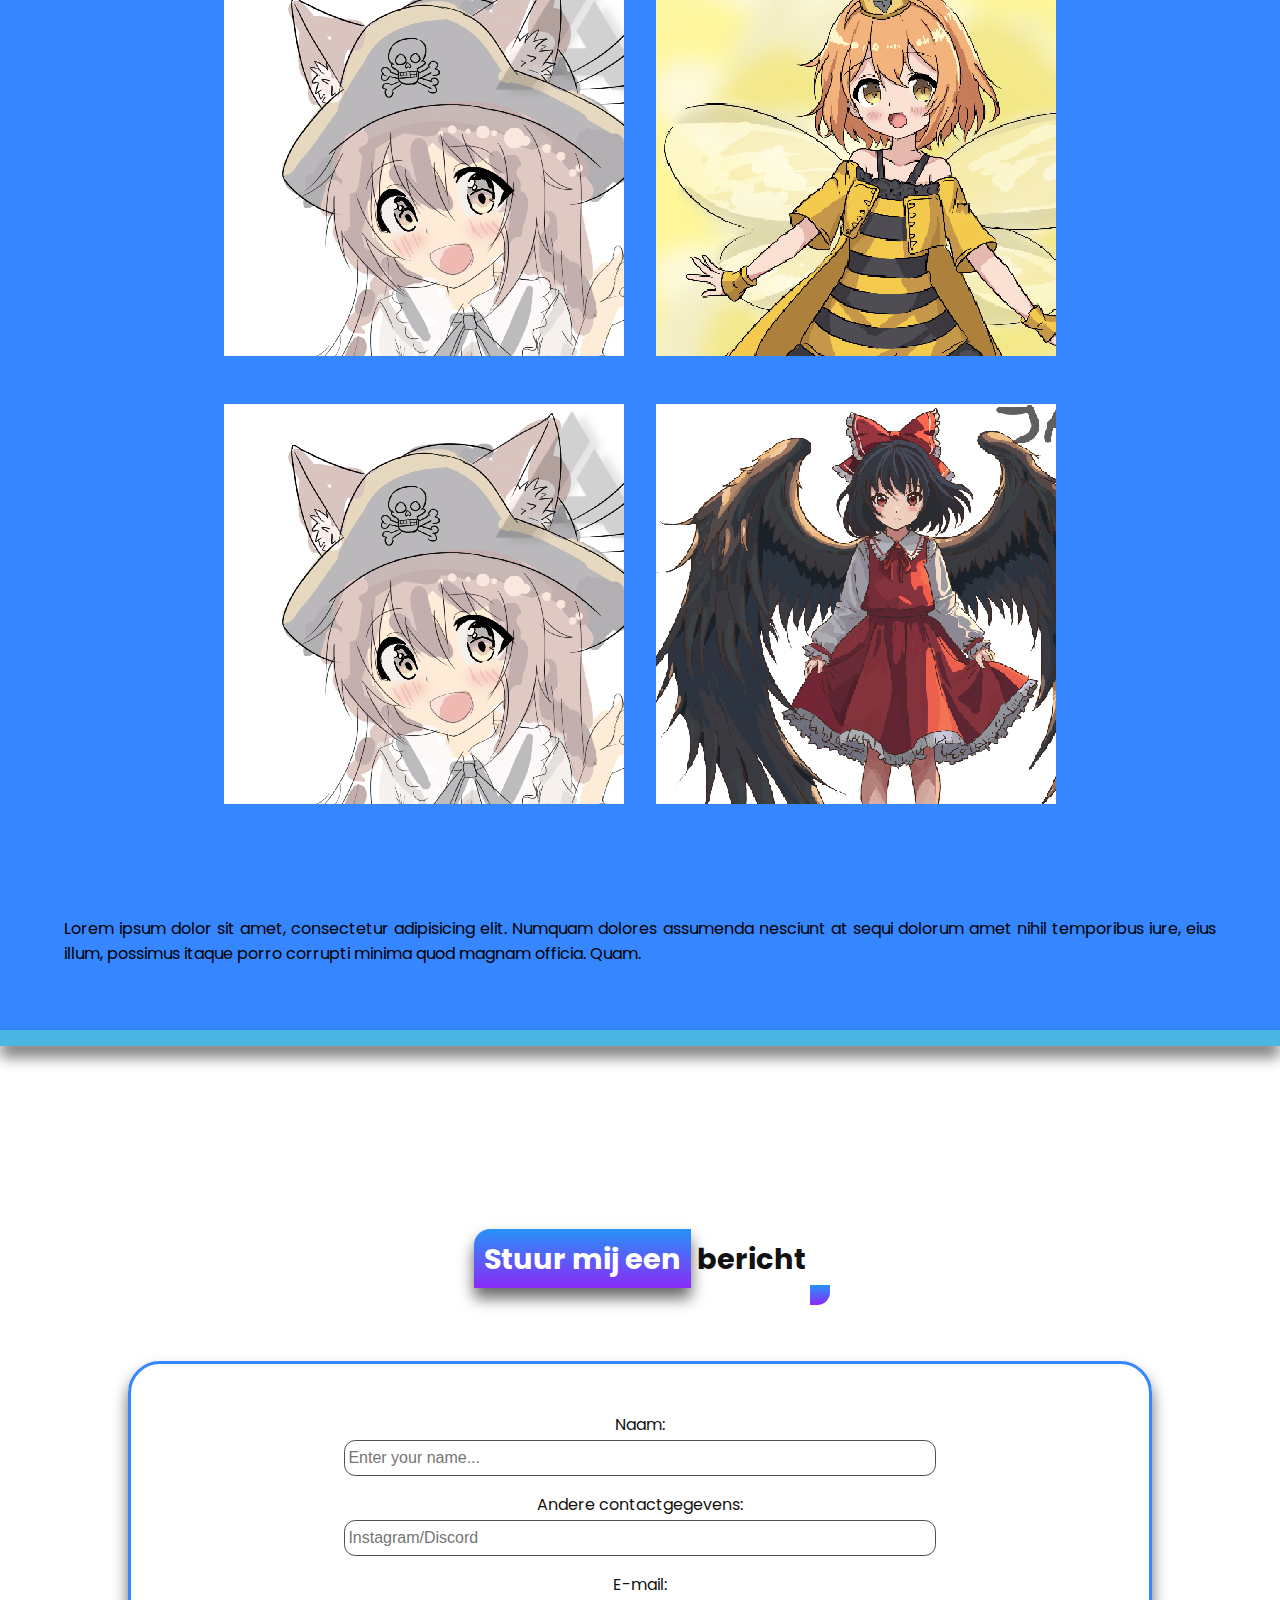
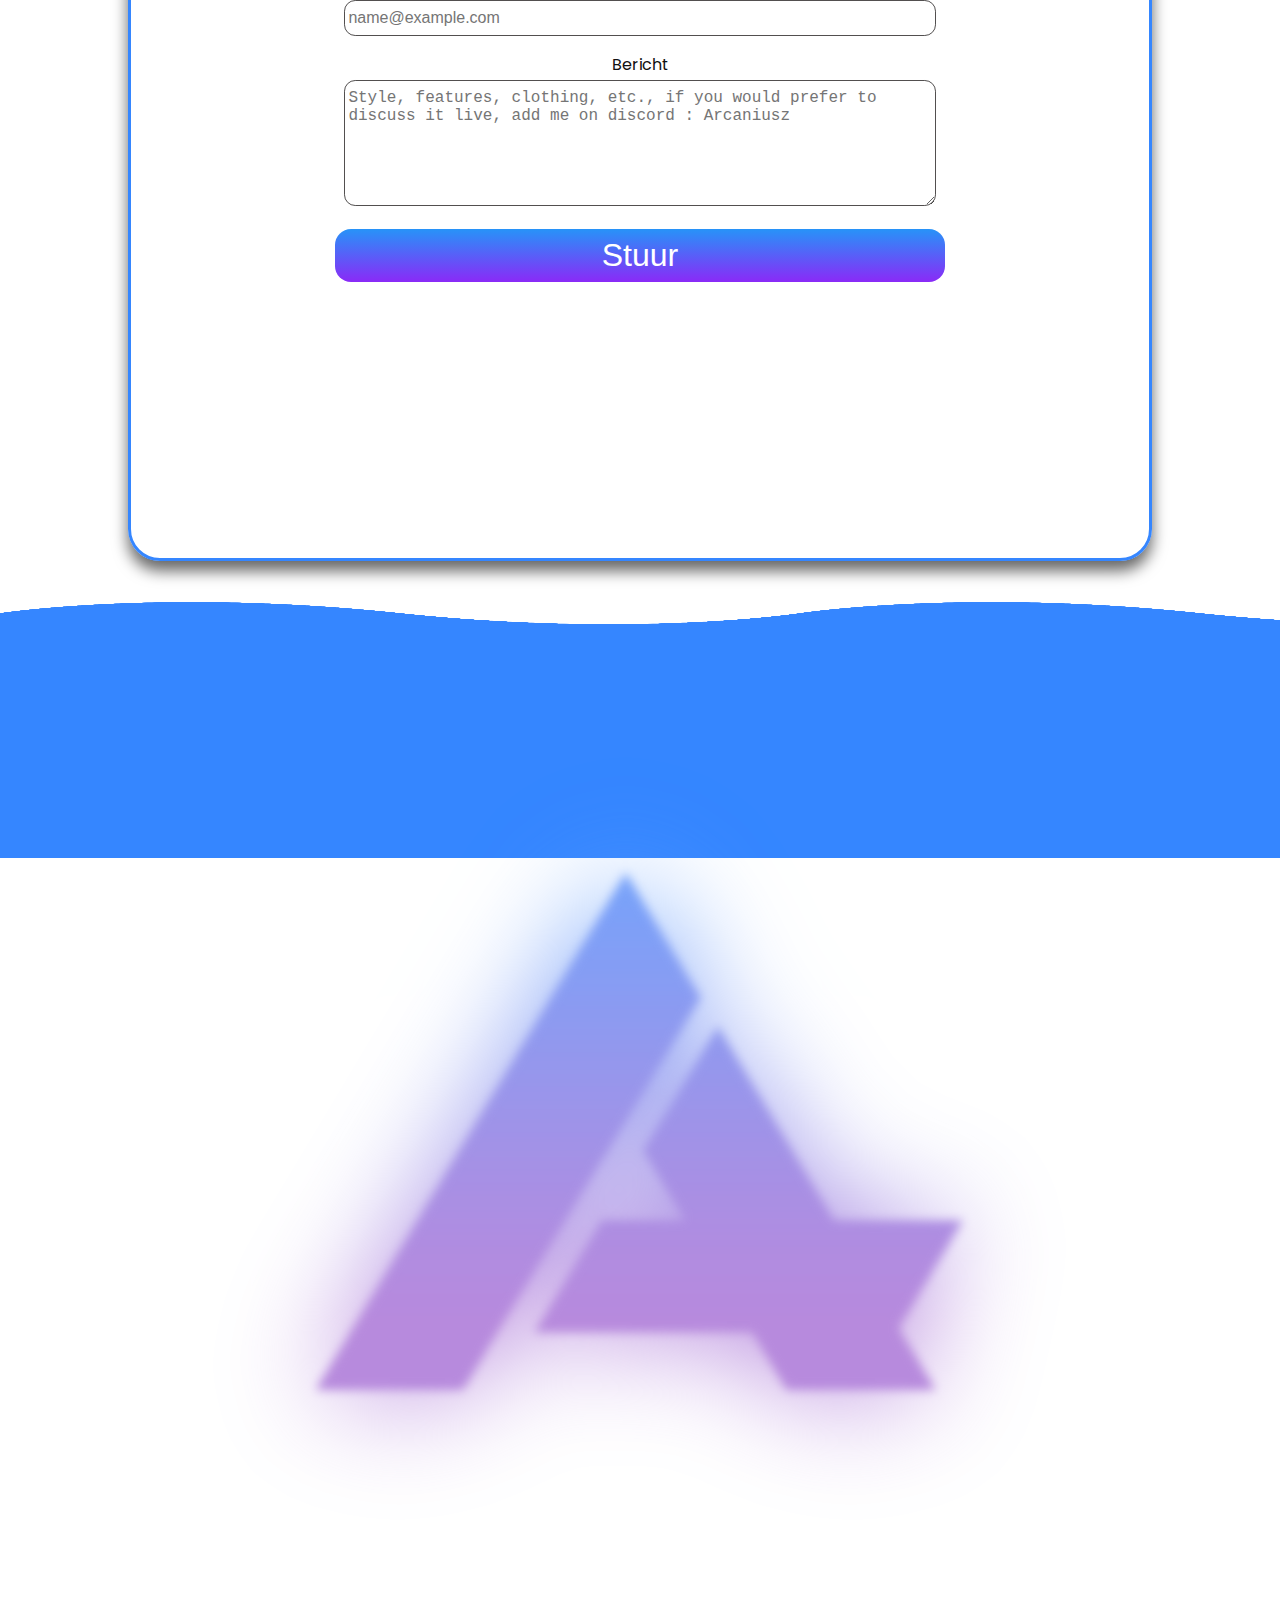
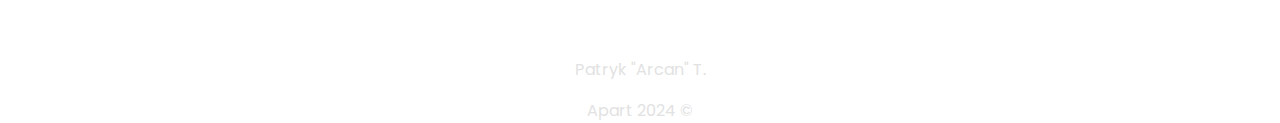
<file: indexNL.html>
<!DOCTYPE html>
<html lang="en">

<head>
  <meta charset="UTF-8">
  <meta http-equiv="X-UA-Compatible" content="IE=edge">
  <meta name="viewport" content="width=device-width, initial-scale=1.0">
  <meta name="keywords" content="Drawings, artist and perverts" />
  <link rel="stylesheet" href="./main/normalize.css" />
  <link rel="stylesheet" href="./main/style.css" />
  <link rel="stylesheet" href="https://cdnjs.cloudflare.com/ajax/libs/font-awesome/4.7.0/css/font-awesome.min.css">
  <link href="php.php" />
  <title>Arcan Design   </title>
</head>

<body>
  <header>
    <nav>
      <div class="logo"><a class="menu_link"><img data-key="home" src="./content/mm.png"></a></div>
      <ul class="menu">
        <li class="menu_link"><a data-key="home" class="hover_effect">Home</a></li>
        <li class="menu_link"><a data-key="about" class="hover_effect">About</a></li>
        <li class="menu_link"><a data-key="service" class="hover_effect">Service</a></li>
        <li class="menu_link"><a data-key="gallery" class="hover_effect">Gallery</a></li>
        <li class="menu_link"><a data-key="contact" class="hover_effect">Contact</a></li>
      </ul>
      <div class="menu2">
        <ul>
          <li><a href="indexPL.html"><img src="./content/poland.svg" alt=""></a></li>
          <li><a href="index.html"><img src="./content/england.svg" alt=""></a></li>
          <li><a href=""><img src="./content/netherland.svg" alt=""></a></li>
        </ul>
      </div>
      <div class="switcher"></div>
      <div class="hamburger"><img src="./content/menu.svg"></div>
      <div class="dropdown_menu">
        <div class="div"><img src="./content/mm.png"></div>
        <li class="menu_link"><a data-key="home" class="active">Home</a></li>
        <li class="menu_link"><a data-key="about" class="hover_effect">About</a></li>
        <li class="menu_link"><a data-key="service" class="hover_effect">Service</a></li>
        <li class="menu_link"><a data-key="gallery" class="hover_effect">Gallery</a></li>
        <li class="menu_link"><a data-key="contact" class="hover_effect">Contact</a></li>
      </div>
    </nav>
  </header>

  <section class="home">
    <div class="hero_content">
      <h1>Arcan Design</h1>
      <hr>
      <h2>Wij zijn digitale tekenaars</h2>
      <a class="menu_link" data-key="service">Lees meer over mij</a>
    </div>
  </section>
  <div class="line">
  </div>
  <section class="about">
    <div class="section_title">
      <p class="section_title_main">About</p>
      <span class="section_title_sub">me</span>
    </div>
    <div class="logo_about"><img src="./content/ll.png" alt=""></div>
    <h3>Eenvoudige digitale kunstenaar</h3>
    Ik ben een autodidactische kunstenaar die gewoon tekent voor het plezier dat het me brengt. Mijn passie voor kunst drijft me om voortdurend mijn vaardigheden te ontwikkelen, te experimenteren met nieuwe technieken,
    en verschillende stijlen te verkennen. Ik vind een immense voldoening in het uiten van mijn creativiteit en het delen van mijn visie met anderen.
    Elk stuk dat ik maak is een stap voorwaarts in mijn reis,
    Zo kan ik investeren in waar ik echt van hou en onderweg groeien als kunstenaar.
    </p>
    <div class="card_holder">
      <div class="card_1">
        <div class="image_content">
          <span class="overlay"></span>
          <div class="card_image">
            <img src="./content/mm.jpg" alt="Arcan Hub" class="card_img">
          </div>
        </div>
        <div class="card_content">
          <h3 class="name">Person 1</h3>
          <div class="stars">
            <span class="fa fa-star checked"></span>
            <span class="fa fa-star"></span>
            <span class="fa fa-star"></span>
            <span class="fa fa-star"></span>
            <span class="fa fa-star"></span>
          </div>
          <p class="description">Hallo daar!!! Ik heb meer dan 3 jaar ervaring als digitaal artiest...</p>
        </div>
        <a href="https://www.instagram.com/worker2profile" target="_blank">Je kunt me hier vinden.</a>
      </div>
      <div class="card">
        <div class="image_content">
          <span class="overlay"></span>
          <div class="card_image">
            <img src="./content/mm.jpg" alt="Arcan Is Here" class="card_img">
          </div>
        </div>
        <div class="card_content">
          <h3 class="name">Arcan</h3>
          <div class="stars">
            <span class="fa fa-star checked"></span>
            <span class="fa fa-star checked"></span>
            <span class="fa fa-star checked"></span>
            <span class="fa fa-star checked"></span>
            <span class="fa fa-star"></span>
          </div>
          <p class="description">Hallo daar!!! Ik heb meer dan 3 jaar ervaring als digitaal artiest...</p>
        </div>
        <a href="https://www.instagram.com/arcaniusz" target="_blank">Je kunt me hier vinden.</a>
      </div>
      <div class="card_1">
        <div class="image_content">
          <span class="overlay"></span>
          <div class="card_image">
            <img src="./content/mm.jpg" alt="Arcan Is Here" class="card_img">
          </div>
        </div>
        <div class="card_content">
          <h3 class="name">Person 3</h3>
          <div class="stars">
            <span class="fa fa-star checked"></span>
            <span class="fa fa-star checked"></span>
            <span class="fa fa-star checked"></span>
            <span class="fa fa-star"></span>
            <span class="fa fa-star"></span>
          </div>
          <p class="description">Hallo daar!!! Ik heb meer dan 3 jaar ervaring als digitaal artiest...</p>
        </div>
        <a href="https://www.instagram.com/worker2profile" target="_blank">Je kunt me hier vinden.</a>
      </div>
    </div>
  </section>
  <div class="line"></div>
  <section class="service">
    <div class="section_title">
      <p class="section_title_main">What</p>
      <span class="section_title_sub">we do</span>
    </div>
    <div class="section_text">
      <h3>Anime Karakterontwerp: Van idee tot illustratie      </h3>
      <p> Ik breng je unieke personages in anime-stijl tot leven en maak elk stuk met hart en aandacht voor detail.
        Van eerste conceptschetsen die de kern van je visie vastleggen tot volledig gerealiseerde, levendige illustraties,
        Ik richt me op het creëren van personages die persoonlijk en levend aanvoelen,
        met expressieve trekken, dynamische poses en een stijl die past bij jouw verhaal, game of project...
      </p>
    </div>
    <div class="card_slider">
      <div class="slide_container">
        <div class="slide_content">
          <div class="card_wrapper">
            <div class="card">
              <div class="image_content">
                <span class="overlay"></span>
                <div class="card_image">
                  <img src="./content/pic3.jpg" alt="image card" class="card_img">
                </div>
              </div>
              <div class="card_content">
                <h3 class="name">Schets</h3>
                <p class="description">Snelle schets met eenvoudige kleuren.</p>
              </div>
            </div>
          </div>
        </div>
      </div>
      <div class="card_slider">
        <div class="slide_container">
          <div class="slide_content">
            <div class="card_wrapper">
              <div class="card">
                <div class="image_content">
                  <span class="overlay"></span>
                  <div class="card_image">
                    <img src="./content/pic1.jpg" alt="image card" class="card_img">
                  </div>
                </div>
                <div class="card_content">
                  <h3 class="name">Schets +<span class="badge">New</span></h3>
                  <p class="description">Een eenvoudige schets met kleuren, evenals een kleurenpalet hiervoor.
                  </p>
                </div>
              </div>
            </div>
          </div>
        </div>
        <div class="card_slider">
          <div class="slide_container">
            <div class="slide_content">
              <div class="card_wrapper">
                <div class="card">
                  <div class="image_content">
                    <span class="overlay"></span>
                    <div class="card_image">
                      <img src="./content/pic6.jpg" alt="image card" class="card_img">
                    </div>
                  </div>
                  <div class="card_content">
                    <h3 class="name">Eenvoudige illustratie</h3>
                    <p class="description">Eenvoudig personage met achtergrond.</p>
                  </div>
                </div>
              </div>
            </div>
          </div>
        </div>
      </div>
    </div>
    <div class="card_slider">
      <div class="slide_container">
        <div class="slide_content">
          <div class="card_wrapper">
            <div class="card">
              <div class="image_content">
                <span class="overlay"></span>
                <div class="card_image">
                  <img src="./content/pic3.jpg" alt="image card" class="card_img">
                </div>
              </div>
              <div class="card_content">
                <h3 class="name">Portretten in animestijl</h3>
                <p class="description">Anime-stijl portret, compleet met kleuren en schaduwen, perfect voor een avatar.</p>
              </div>
            </div>
          </div>
        </div>
      </div>
      <div class="card_slider">
        <div class="slide_container">
          <div class="slide_content">
            <div class="card_wrapper">
              <div class="card">
                <div class="image_content">
                  <span class="overlay"></span>
                  <div class="card_image">
                    <img src="./content/pic1.jpg" alt="image card" class="card_img">
                  </div>
                </div>
                <div class="card_content">
                  <h3 class="name">Chibi-art</h3>
                  <p class="description">Ik ben deze stijl nog aan het leren... maar ik hoop dat je het leuk vindt.
                  </p>
                </div>
              </div>
            </div>
          </div>
        </div>
        <div class="card_slider">
          <div class="slide_container">
            <div class="slide_content">
              <div class="card_wrapper">
                <div class="card">
                  <div class="image_content">
                    <span class="overlay"></span>
                    <div class="card_image">
                      <img src="./content/pic6.jpg" alt="image card" class="card_img">
                    </div>
                  </div>
                  <div class="card_content">
                    <h3 class="name">Bestellingen voor 'OC'-achtige personages<span class="badge">New</span></h3>
                    <p class="description">We creeren samen je droompersonage, met alle elementen die je wenst.</p>
                  </div>
                </div>
              </div>
            </div>
          </div>
        </div>
      </div>
    </div>
  </section>
  <div class="line"></div>
  <section class="gallery">
    <div class="section_title">
      <p class="section_title_main">Some</p>
      <span class="section_title_sub">Pictures</span>
    </div>
    <div class="gallery_container">
      <div class="gallery_row">
        <div class="gallery_column">
          <div class="gallery_card_container">
            <div class="gallery_card">
              <div class="gallery_card_front">
                <img src="./content/pic6.jpg" alt="something">
              </div>
              <div class="gallery_card_back">
                <h3>Something</h3>
                <span class="fa fa-star checked"></span>
                <p>Lorem ipsum dolor, sit amet consectetur adipisicing elit. In eius reprehenderit voluptatibus.</p>
              </div>
            </div>
          </div>
          <div class="gallery_card_container">
            <div class="gallery_card">
              <div class="gallery_card_front">
                <img src="./content/pic2.jpg" alt="something">
              </div>
              <div class="gallery_card_back">
                <h3>Something</h3>
                <span class="fa fa-star checked"></span>
                <p>Lorem ipsum dolor, sit amet consectetur adipisicing elit. In eius reprehenderit voluptatibus.</p>
              </div>
            </div>
          </div>
          <div class="gallery_card_container">
            <div class="gallery_card">
              <div class="gallery_card_front">
                <img src="./content/pic5.jpg" alt="something">
              </div>
              <div class="gallery_card_back">
                <h3>Something</h3>
                <span class="fa fa-star checked"></span>
                <p>Lorem ipsum dolor, sit amet consectetur adipisicing elit. In eius reprehenderit voluptatibus.</p>
              </div>
            </div>
          </div>
        </div>
        <div class="gallery_column">
          <div class="gallery_card_container">
            <div class="gallery_card">
              <div class="gallery_card_front">
                <img src="./content/pic6.jpg" alt="something">
              </div>
              <div class="gallery_card_back">
                <h3>Something</h3>
                <span class="fa fa-star checked"></span>
                <p>Lorem ipsum dolor, sit amet consectetur adipisicing elit. In eius reprehenderit voluptatibus.</p>
              </div>
            </div>
          </div>
          <div class="gallery_card_container">
            <div class="gallery_card">
              <div class="gallery_card_front">
                <img src="./content/pic5.jpg" alt="something">
              </div>
              <div class="gallery_card_back">
                <h3>Something</h3>
                <span class="fa fa-star checked"></span>
                <p>Lorem ipsum dolor, sit amet consectetur adipisicing elit. In eius reprehenderit voluptatibus.</p>
              </div>
            </div>
          </div>
          <div class="gallery_card_container">
            <div class="gallery_card">
              <div class="gallery_card_front">
                <img src="./content/pic6.jpg" alt="something">
              </div>
              <div class="gallery_card_back">
                <h3>Something</h3>
                <span class="fa fa-star checked"></span>
                <p>Lorem ipsum dolor, sit amet consectetur adipisicing elit. In eius reprehenderit voluptatibus.</p>
              </div>
            </div>
          </div>
        </div>
        <div class="gallery_column">
          <div class="gallery_card_container">
            <div class="gallery_card">
              <div class="gallery_card_front">
                <img src="./content/pic6.jpg" alt="something">
              </div>
              <div class="gallery_card_back">
                <h3>Something</h3>
                <span class="fa fa-star checked"></span>
                <p>Lorem ipsum dolor, sit amet consectetur adipisicing elit. In eius reprehenderit voluptatibus.</p>
              </div>
            </div>
          </div>
          <div class="gallery_card_container">
            <div class="gallery_card">
              <div class="gallery_card_front">
                <img src="./content/pic1.jpg" alt="something">
              </div>
              <div class="gallery_card_back">
                <h3>Something</h3>
                <span class="fa fa-star checked"></span>
                <p>Lorem ipsum dolor, sit amet consectetur adipisicing elit. In eius reprehenderit voluptatibus.</p>
              </div>
            </div>
          </div>
          <div class="gallery_card_container">
            <div class="gallery_card">
              <div class="gallery_card_front">
                <img src="./content/pic1.jpg" alt="something">
              </div>
              <div class="gallery_card_back">
                <h3>Something</h3>
                <span class="fa fa-star checked"></span>
                <p>Lorem ipsum dolor, sit amet consectetur adipisicing elit. In eius reprehenderit voluptatibus.</p>
              </div>
            </div>
          </div>
        </div>
        <div class="gallery_column">
          <div class="gallery_card_container">
            <div class="gallery_card">
              <div class="gallery_card_front">
                <img src="./content/pic6.jpg" alt="something">
              </div>
              <div class="gallery_card_back">
                <h3>Something</h3>
                <span class="fa fa-star checked"></span>
                <p>Lorem ipsum dolor, sit amet consectetur adipisicing elit. In eius reprehenderit voluptatibus.</p>
              </div>
            </div>
          </div>
          <div class="gallery_card_container">
            <div class="gallery_card">
              <div class="gallery_card_front">
                <img src="./content/pic6.jpg" alt="something">
              </div>
              <div class="gallery_card_back">
                <h3>Something</h3>
                <span class="fa fa-star checked"></span>
                <p>Lorem ipsum dolor, sit amet consectetur adipisicing elit. In eius reprehenderit voluptatibus.</p>
              </div>
            </div>
          </div>
          <div class="gallery_card_container">
            <div class="gallery_card">
              <div class="gallery_card_front">
                <img src="./content/pic3.jpg" alt="something">
              </div>
              <div class="gallery_card_back">
                <h3>Something</h3>
                <span class="fa fa-star checked"></span>
                <p>Lorem ipsum dolor, sit amet consectetur adipisicing elit. In eius reprehenderit voluptatibus.</p>
              </div>
            </div>
          </div>
        </div>
        <p>Lorem ipsum dolor sit amet, consectetur adipisicing elit. Numquam dolores assumenda nesciunt at sequi dolorum
          amet nihil temporibus iure, eius illum, possimus itaque porro corrupti minima quod magnam officia. Quam.</p>
      </div>

    </div>
  </section>
  <div class="line"></div>
  <section class="contact">
    <div class="section_title">
      <p class="section_title_main">Stuur mij een</p>
      <span class="section_title_sub">bericht</span>
    </div>
    <div class="form">
      <form class="contact_form" action="mailto:Arcaniusz123@gmail.com" method="post">
        <div class="contact_form_field">
          <label for="name">Naam:</label>
          <input type="text" placeholder="Enter your name..." name="name" required>
        </div>
        <div class="contact_form_field">
          <label for="email">Andere contactgegevens:</label>
          <input type="text" placeholder="Instagram/Discord" name="name" required>
        </div>
        <div class="contact_form_field">
          <label for="contact">E-mail:</label>
          <input type="tel" placeholder="name@example.com" name="Telephone" required>
        </div>
        <div class="contact_form_field">
          <label for="message">Bericht</label>
          <textarea name="message" placeholder="Style, features, clothing, etc., if you would prefer to discuss it live, add me on discord : Arcaniusz" cols="30" rows="6"></textarea>
        </div>
        <button class="contact_form_btn">Stuur</button>
      </form>
    </div>
  </section>
  <footer>
    <div class="waves">
      <div class="wave" id="wave1"></div>
      <div class="wave" id="wave2"></div>
      <div class="wave" id="wave3"></div>
      <div class="wave" id="wave4"></div>
    </div>
    <div class="logo_footer">
      <a class="menu_link"><img img data-key="home" src="./content/mm.png"></a>
    </div>
    <p class="info">Patryk "Arcan" T. </p>
    <p class="info">Apart 2024 &copy;</p>
  </footer>
  <script src="./main/script.js"></script>
</body>

</html>
</file>
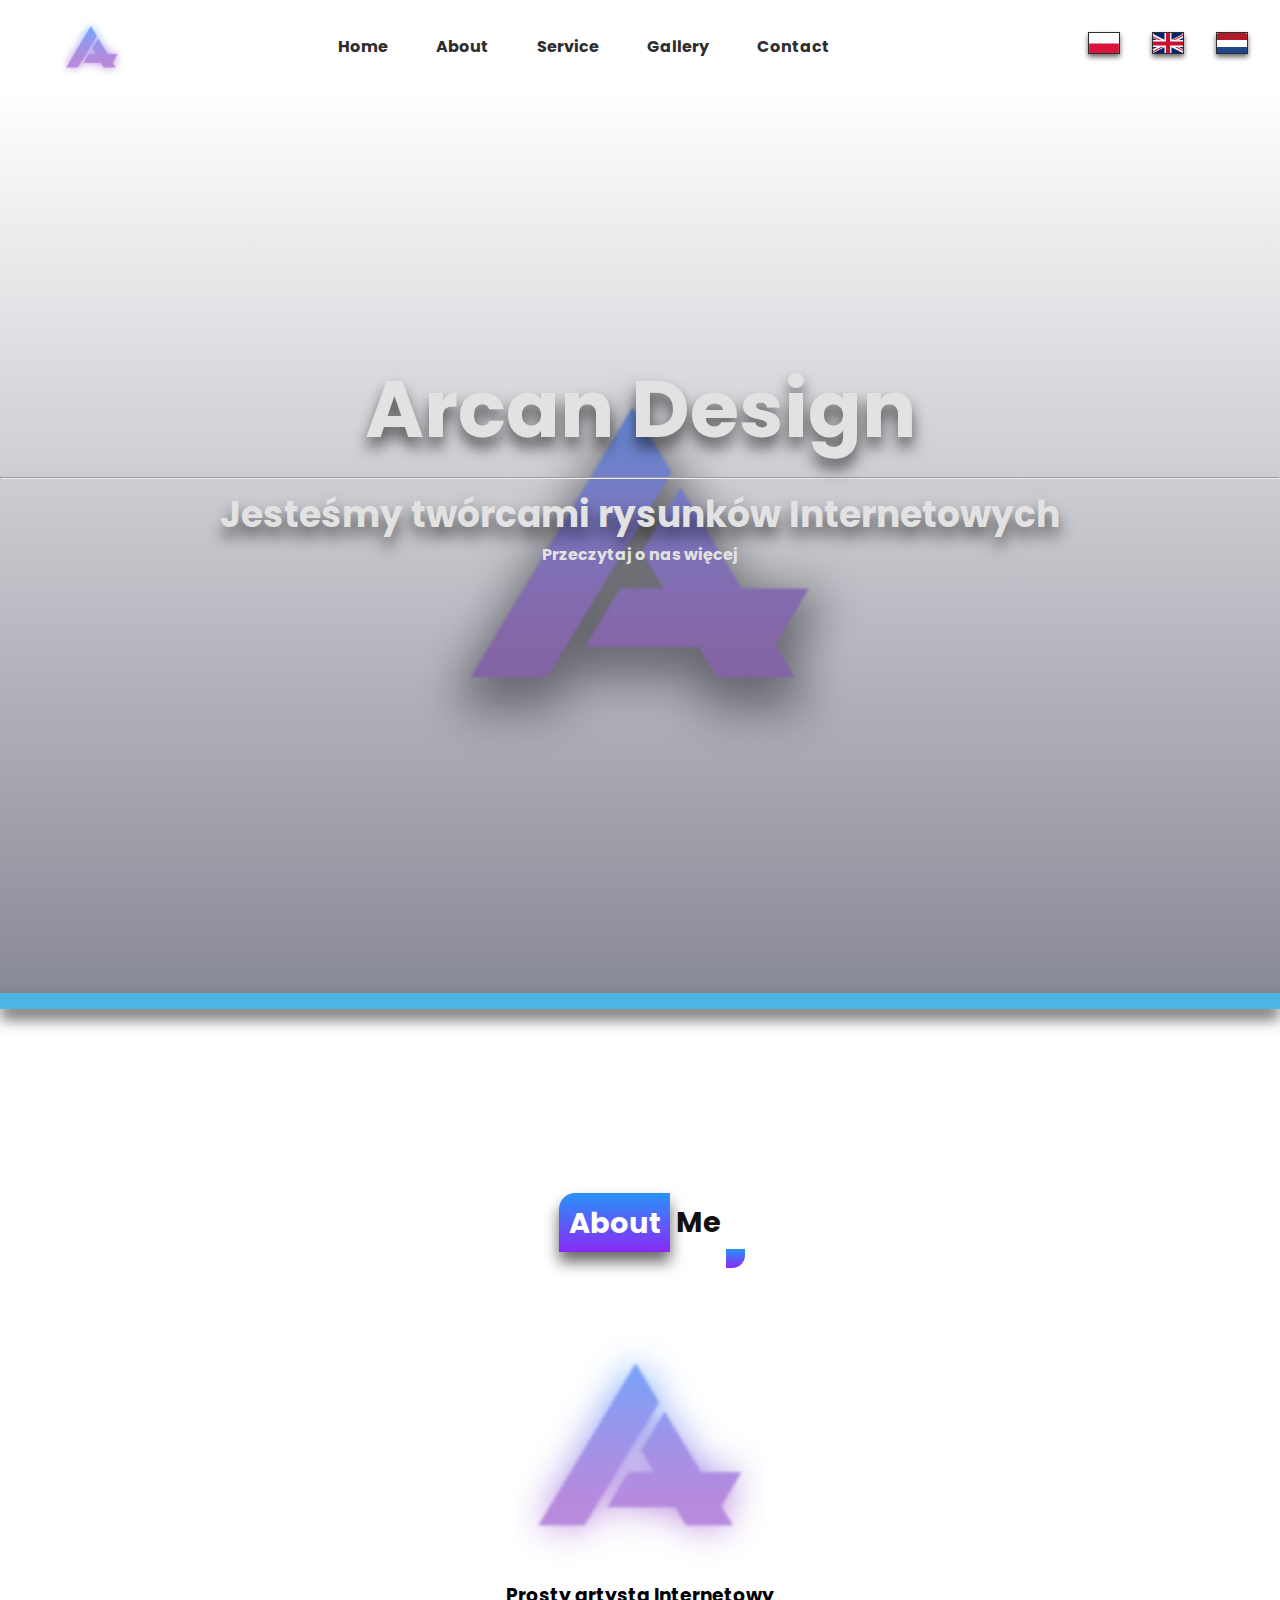
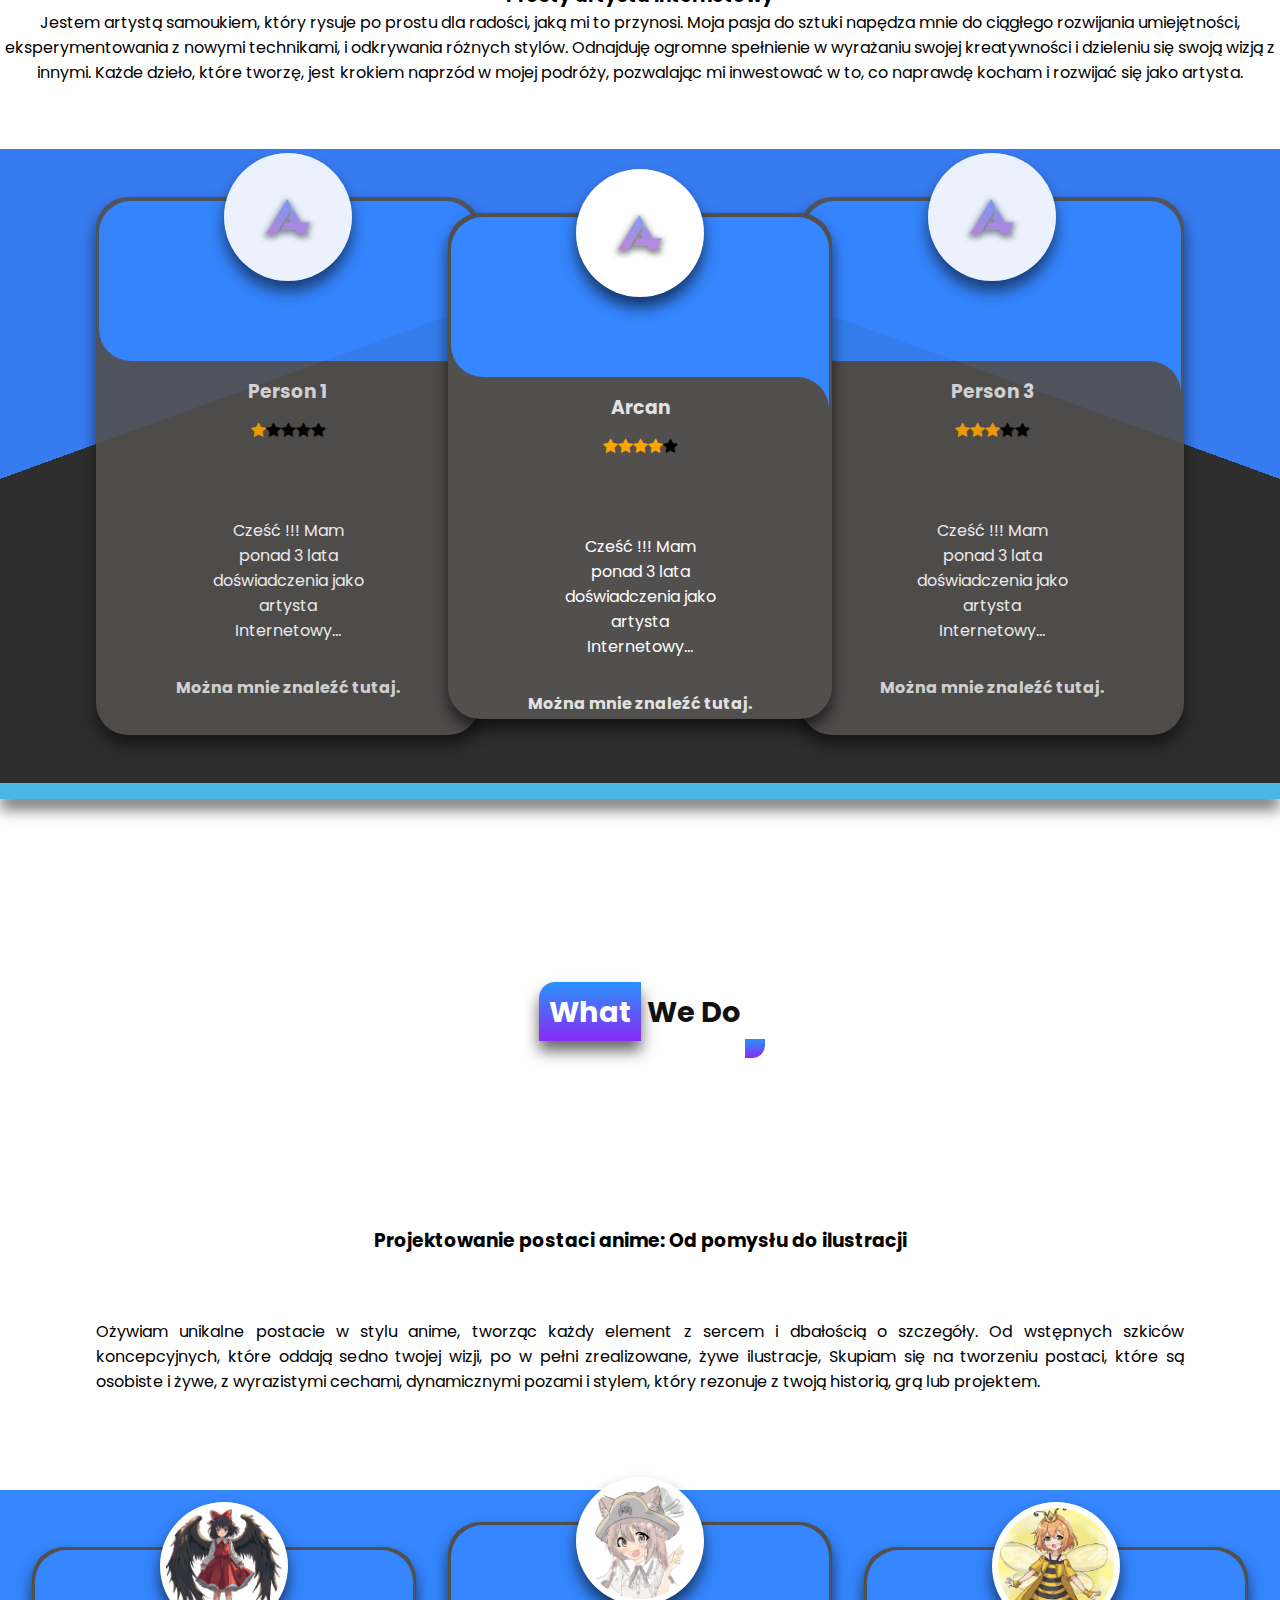
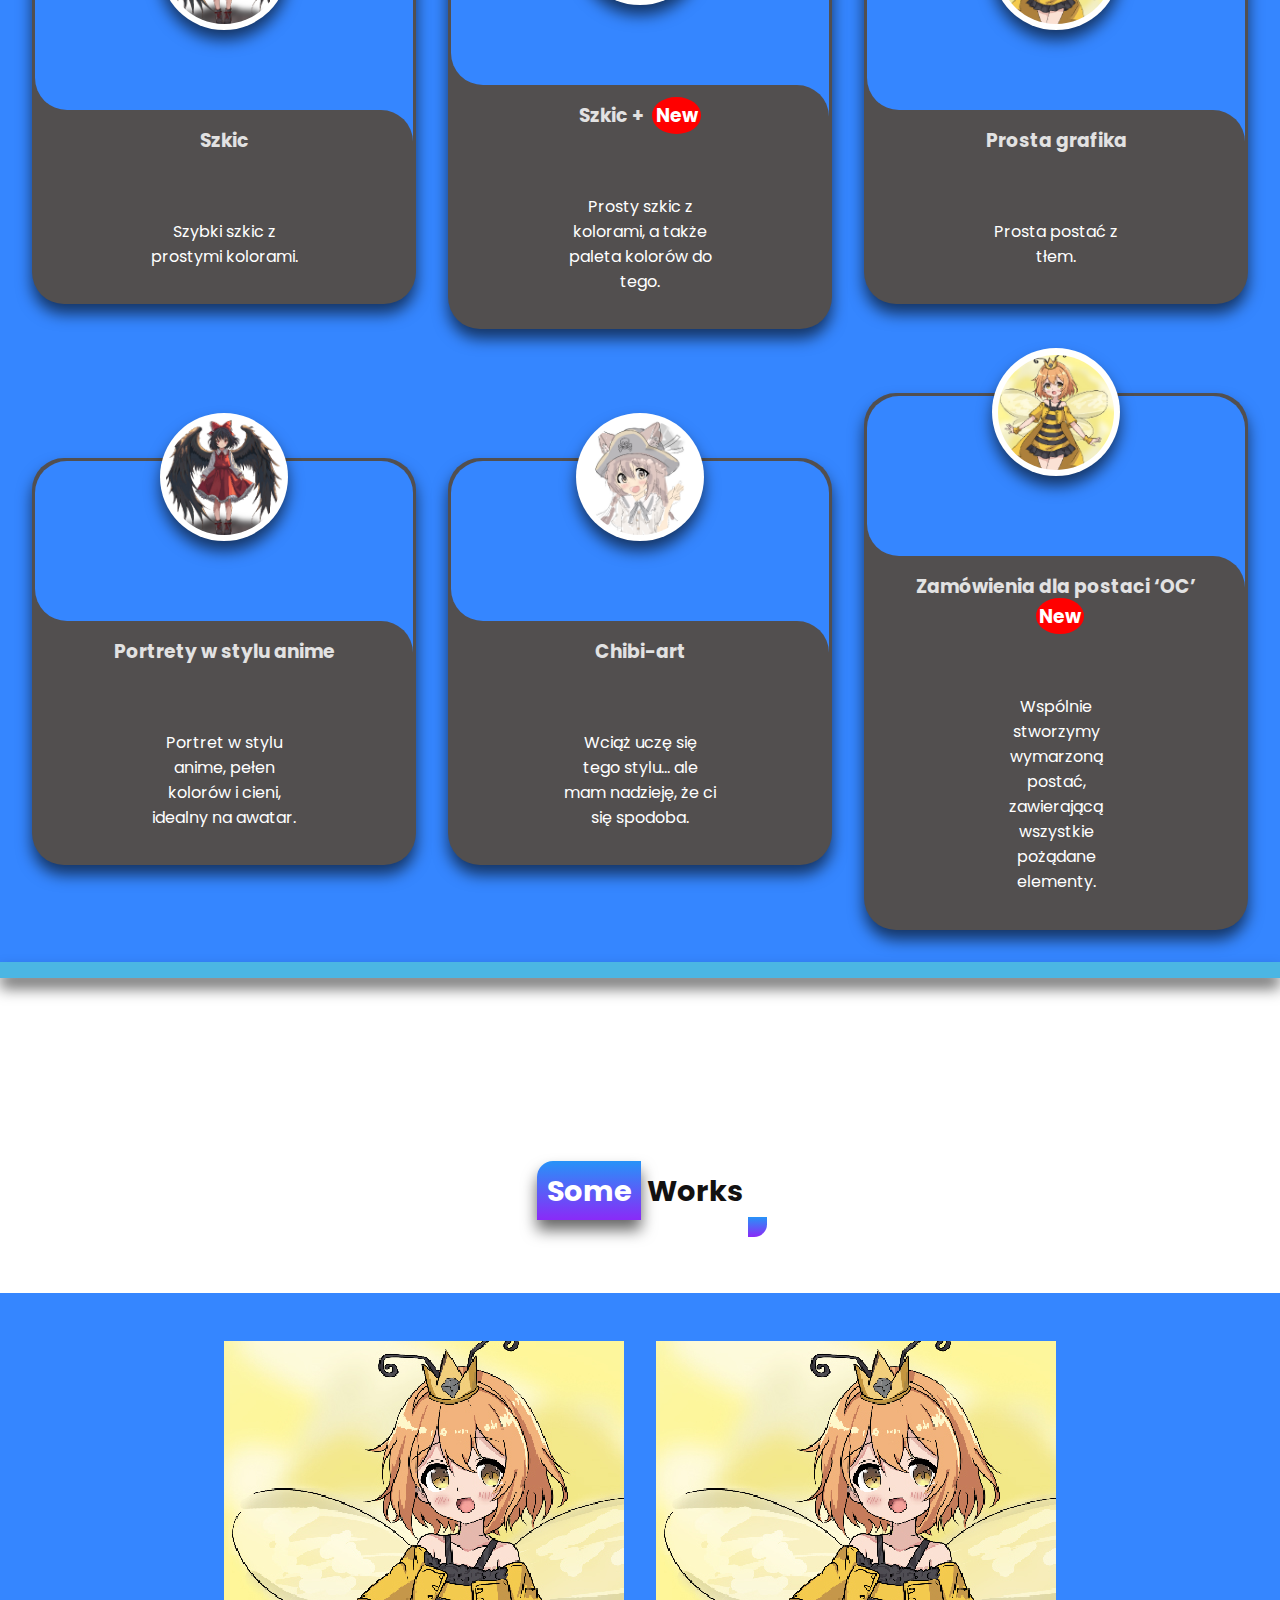
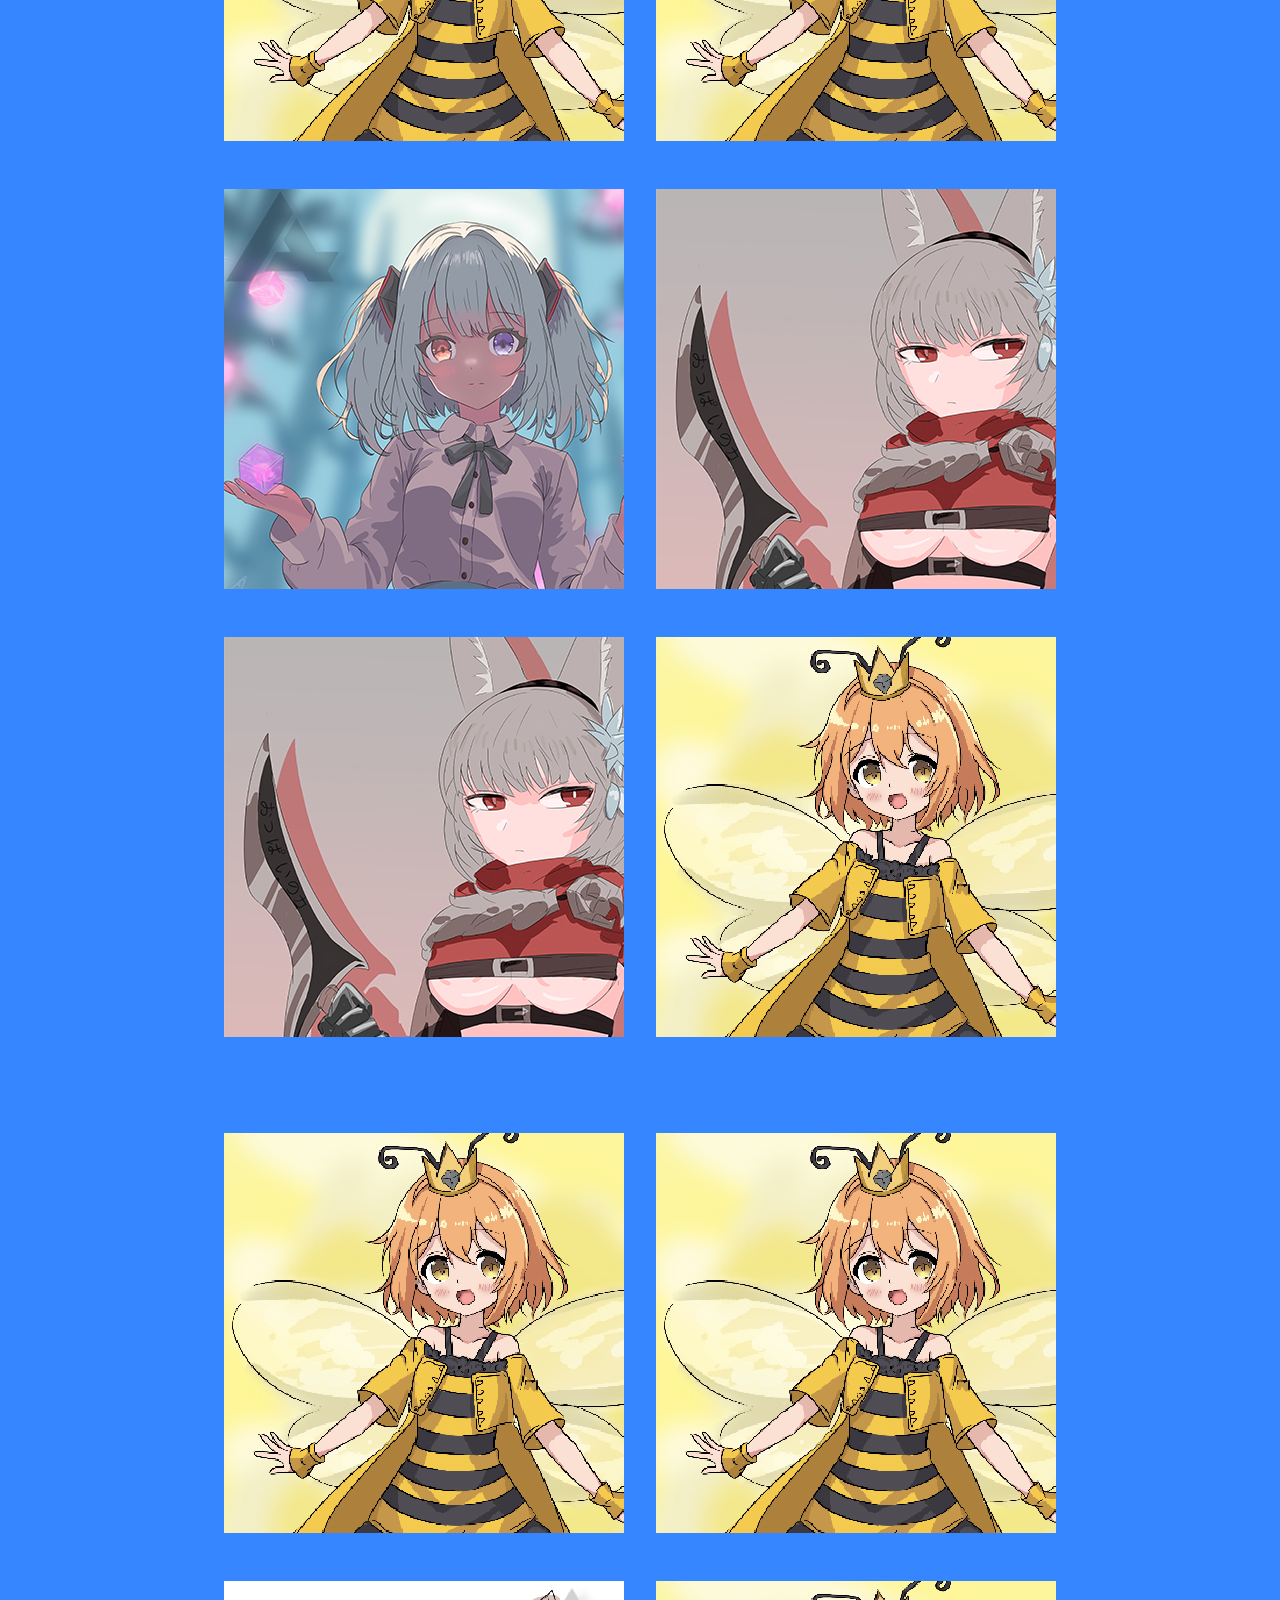
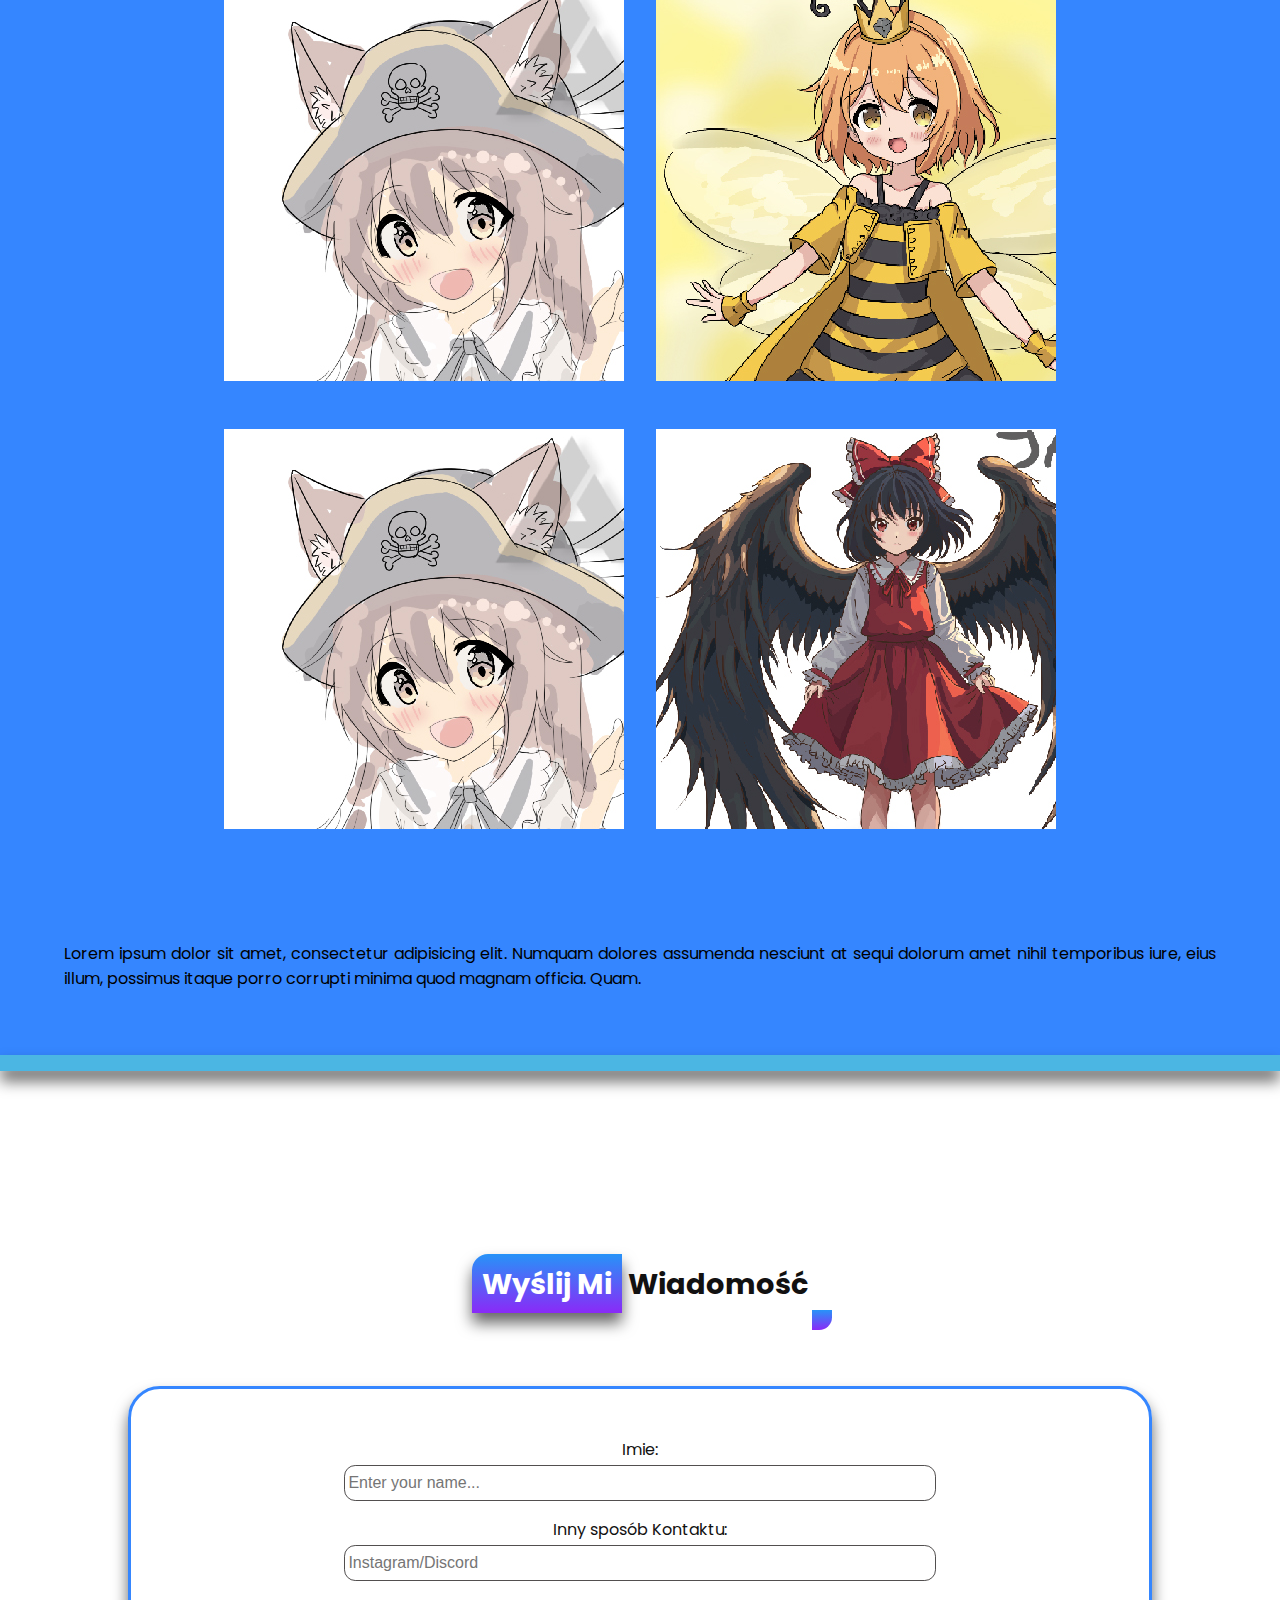
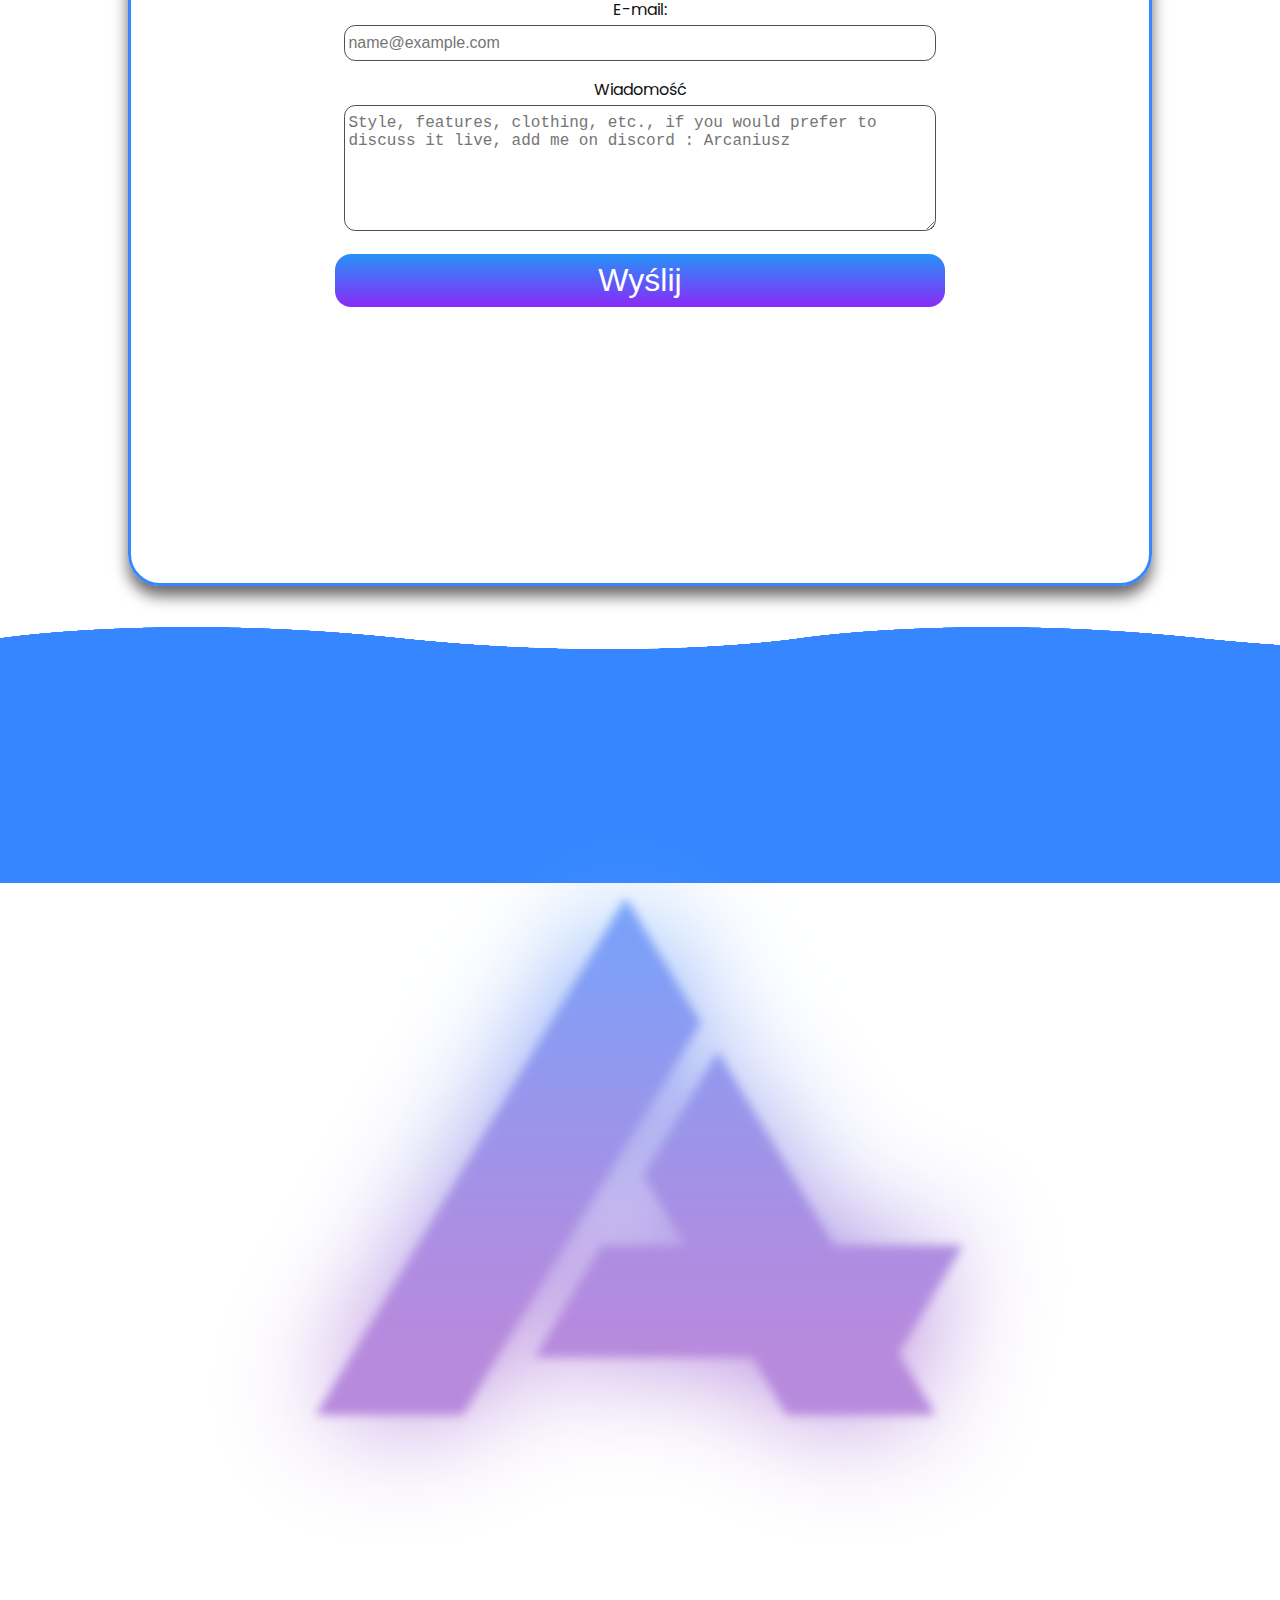
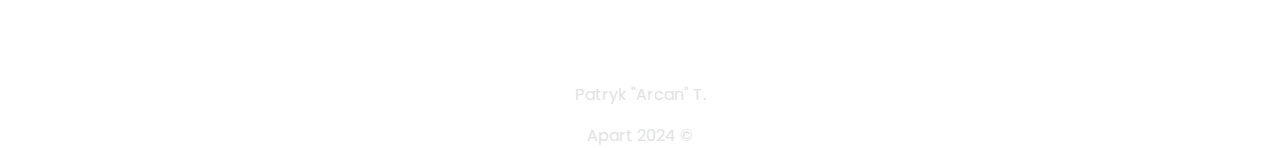
<file: indexPL.html>
<!DOCTYPE html>
<html lang="en">

<head>
  <meta charset="UTF-8">
  <meta http-equiv="X-UA-Compatible" content="IE=edge">
  <meta name="viewport" content="width=device-width, initial-scale=1.0">
  <meta name="keywords" content="Drawings, artist and perverts" />
  <link rel="stylesheet" href="./main/normalize.css" />
  <link rel="stylesheet" href="./main/style.css" />
  <link rel="stylesheet" href="https://cdnjs.cloudflare.com/ajax/libs/font-awesome/4.7.0/css/font-awesome.min.css">
  <link href="php.php" />
  <title>Arcan Design   </title>
</head>

<body>
  <header>
    <nav>
      <div class="logo"><a class="menu_link"><img data-key="home" src="./content/mm.png"></a></div>
      <ul class="menu">
        <li class="menu_link"><a data-key="home" class="hover_effect">Home</a></li>
        <li class="menu_link"><a data-key="about" class="hover_effect">About</a></li>
        <li class="menu_link"><a data-key="service" class="hover_effect">Service</a></li>
        <li class="menu_link"><a data-key="gallery" class="hover_effect">Gallery</a></li>
        <li class="menu_link"><a data-key="contact" class="hover_effect">Contact</a></li>
      </ul>
      <div class="menu2">
        <ul>
          <li><a href=""><img src="./content/poland.svg" alt=""></a></li>
          <li><a href="index.html"><img src="./content/england.svg" alt=""></a></li>
          <li><a href="indexNL.html"><img src="./content/netherland.svg" alt=""></a></li>
        </ul>
      </div>
      <div class="switcher"></div>
      <div class="hamburger"><img src="./content/menu.svg"></div>
      <div class="dropdown_menu">
        <div class="div"><img src="./content/mm.png"></div>
        <li class="menu_link"><a data-key="home" class="active">Home</a></li>
        <li class="menu_link"><a data-key="about" class="hover_effect">About</a></li>
        <li class="menu_link"><a data-key="service" class="hover_effect">Service</a></li>
        <li class="menu_link"><a data-key="gallery" class="hover_effect">Gallery</a></li>
        <li class="menu_link"><a data-key="contact" class="hover_effect">Contact</a></li>
      </div>
    </nav>
  </header>

  <section class="home">
    <div class="hero_content">
      <h1>Arcan Design</h1>
      <hr>
      <h2>Jesteśmy twórcami rysunków Internetowych</h2>
      <a class="menu_link" data-key="service">Przeczytaj o nas więcej</a>
    </div>
  </section>
  <div class="line">
  </div>
  <section class="about">
    <div class="section_title">
      <p class="section_title_main">About</p>
      <span class="section_title_sub">Me</span>
    </div>
    <div class="logo_about"><img src="./content/ll.png" alt=""></div>
    <h3>Prosty artysta Internetowy</h3>
    Jestem artystą samoukiem, który rysuje po prostu dla radości, jaką mi to przynosi. Moja pasja do sztuki napędza mnie do ciągłego rozwijania umiejętności, eksperymentowania z nowymi technikami,
    i odkrywania różnych stylów. Odnajduję ogromne spełnienie w wyrażaniu swojej kreatywności i dzieleniu się swoją wizją z innymi.
    Każde dzieło, które tworzę, jest krokiem naprzód w mojej podróży,
    pozwalając mi inwestować w to, co naprawdę kocham i rozwijać się jako artysta.
    </p>
    <div class="card_holder">
      <div class="card_1">
        <div class="image_content">
          <span class="overlay"></span>
          <div class="card_image">
            <img src="./content/mm.jpg" alt="Arcan Hub" class="card_img">
          </div>
        </div>
        <div class="card_content">
          <h3 class="name">Person 1</h3>
          <div class="stars">
            <span class="fa fa-star checked"></span>
            <span class="fa fa-star"></span>
            <span class="fa fa-star"></span>
            <span class="fa fa-star"></span>
            <span class="fa fa-star"></span>
          </div>
          <p class="description">Cześć !!! Mam ponad 3 lata doświadczenia jako artysta Internetowy...</p>
        </div>
        <a href="https://www.instagram.com/worker2profile" target="_blank">Można mnie znaleźć tutaj.</a>
      </div>
      <div class="card">
        <div class="image_content">
          <span class="overlay"></span>
          <div class="card_image">
            <img src="./content/mm.jpg" alt="Arcan Is Here" class="card_img">
          </div>
        </div>
        <div class="card_content">
          <h3 class="name">Arcan</h3>
          <div class="stars">
            <span class="fa fa-star checked"></span>
            <span class="fa fa-star checked"></span>
            <span class="fa fa-star checked"></span>
            <span class="fa fa-star checked"></span>
            <span class="fa fa-star"></span>
          </div>
          <p class="description">Cześć !!! Mam ponad 3 lata doświadczenia jako artysta Internetowy...</p>
        </div>
        <a href="https://www.instagram.com/arcaniusz" target="_blank">Można mnie znaleźć tutaj.</a>
      </div>
      <div class="card_1">
        <div class="image_content">
          <span class="overlay"></span>
          <div class="card_image">
            <img src="./content/mm.jpg" alt="Arcan Is Here" class="card_img">
          </div>
        </div>
        <div class="card_content">
          <h3 class="name">Person 3</h3>
          <div class="stars">
            <span class="fa fa-star checked"></span>
            <span class="fa fa-star checked"></span>
            <span class="fa fa-star checked"></span>
            <span class="fa fa-star"></span>
            <span class="fa fa-star"></span>
          </div>
          <p class="description">Cześć !!! Mam ponad 3 lata doświadczenia jako artysta Internetowy...</p>
        </div>
        <a href="https://www.instagram.com/worker2profile" target="_blank">Można mnie znaleźć tutaj.</a>
      </div>
    </div>
  </section>
  <div class="line"></div>
  <section class="service">
    <div class="section_title">
      <p class="section_title_main">What</p>
      <span class="section_title_sub">We Do</span>
    </div>
    <div class="section_text">
      <h3>Projektowanie postaci anime: Od pomysłu do ilustracji      </h3>
      <p> Ożywiam unikalne postacie w stylu anime, tworząc każdy element z sercem i dbałością o szczegóły.
        Od wstępnych szkiców koncepcyjnych, które oddają sedno twojej wizji, po w pełni zrealizowane, żywe ilustracje,
        Skupiam się na tworzeniu postaci, które są osobiste i żywe,
        z wyrazistymi cechami, dynamicznymi pozami i stylem, który rezonuje z twoją historią, grą lub projektem.
      </p>
    </div>
    <div class="card_slider">
      <div class="slide_container">
        <div class="slide_content">
          <div class="card_wrapper">
            <div class="card">
              <div class="image_content">
                <span class="overlay"></span>
                <div class="card_image">
                  <img src="./content/pic3.jpg" alt="image card" class="card_img">
                </div>
              </div>
              <div class="card_content">
                <h3 class="name">Szkic</h3>
                <p class="description">Szybki szkic z prostymi kolorami.</p>
              </div>
            </div>
          </div>
        </div>
      </div>
      <div class="card_slider">
        <div class="slide_container">
          <div class="slide_content">
            <div class="card_wrapper">
              <div class="card">
                <div class="image_content">
                  <span class="overlay"></span>
                  <div class="card_image">
                    <img src="./content/pic1.jpg" alt="image card" class="card_img">
                  </div>
                </div>
                <div class="card_content">
                  <h3 class="name">Szkic +<span class="badge">New</span></h3>
                  <p class="description">Prosty szkic z kolorami, a także paleta kolorów do tego.
                  </p>
                </div>
              </div>
            </div>
          </div>
        </div>
        <div class="card_slider">
          <div class="slide_container">
            <div class="slide_content">
              <div class="card_wrapper">
                <div class="card">
                  <div class="image_content">
                    <span class="overlay"></span>
                    <div class="card_image">
                      <img src="./content/pic6.jpg" alt="image card" class="card_img">
                    </div>
                  </div>
                  <div class="card_content">
                    <h3 class="name">Prosta grafika</h3>
                    <p class="description">Prosta postać z tłem.</p>
                  </div>
                </div>
              </div>
            </div>
          </div>
        </div>
      </div>
    </div>
    <div class="card_slider">
      <div class="slide_container">
        <div class="slide_content">
          <div class="card_wrapper">
            <div class="card">
              <div class="image_content">
                <span class="overlay"></span>
                <div class="card_image">
                  <img src="./content/pic3.jpg" alt="image card" class="card_img">
                </div>
              </div>
              <div class="card_content">
                <h3 class="name">Portrety w stylu anime</h3>
                <p class="description">Portret w stylu anime, pełen kolorów i cieni, idealny na awatar.</p>
              </div>
            </div>
          </div>
        </div>
      </div>
      <div class="card_slider">
        <div class="slide_container">
          <div class="slide_content">
            <div class="card_wrapper">
              <div class="card">
                <div class="image_content">
                  <span class="overlay"></span>
                  <div class="card_image">
                    <img src="./content/pic1.jpg" alt="image card" class="card_img">
                  </div>
                </div>
                <div class="card_content">
                  <h3 class="name">Chibi-art</h3>
                  <p class="description">Wciąż uczę się tego stylu... ale mam nadzieję, że ci się spodoba.
                  </p>
                </div>
              </div>
            </div>
          </div>
        </div>
        <div class="card_slider">
          <div class="slide_container">
            <div class="slide_content">
              <div class="card_wrapper">
                <div class="card">
                  <div class="image_content">
                    <span class="overlay"></span>
                    <div class="card_image">
                      <img src="./content/pic6.jpg" alt="image card" class="card_img">
                    </div>
                  </div>
                  <div class="card_content">
                    <h3 class="name">Zamówienia dla postaci ‘OC’ <span class="badge">New</span></h3>
                    <p class="description">Wspólnie stworzymy wymarzoną postać, zawierającą wszystkie pożądane elementy.</p>
                  </div>
                </div>
              </div>
            </div>
          </div>
        </div>
      </div>
    </div>
  </section>
  <div class="line"></div>
  <section class="gallery">
    <div class="section_title">
      <p class="section_title_main">Some</p>
      <span class="section_title_sub">Works</span>
    </div>
    <div class="gallery_container">
      <div class="gallery_row">
        <div class="gallery_column">
          <div class="gallery_card_container">
            <div class="gallery_card">
              <div class="gallery_card_front">
                <img src="./content/pic6.jpg" alt="something">
              </div>
              <div class="gallery_card_back">
                <h3>Something</h3>
                <span class="fa fa-star checked"></span>
                <p>Lorem ipsum dolor, sit amet consectetur adipisicing elit. In eius reprehenderit voluptatibus.</p>
              </div>
            </div>
          </div>
          <div class="gallery_card_container">
            <div class="gallery_card">
              <div class="gallery_card_front">
                <img src="./content/pic2.jpg" alt="something">
              </div>
              <div class="gallery_card_back">
                <h3>Something</h3>
                <span class="fa fa-star checked"></span>
                <p>Lorem ipsum dolor, sit amet consectetur adipisicing elit. In eius reprehenderit voluptatibus.</p>
              </div>
            </div>
          </div>
          <div class="gallery_card_container">
            <div class="gallery_card">
              <div class="gallery_card_front">
                <img src="./content/pic5.jpg" alt="something">
              </div>
              <div class="gallery_card_back">
                <h3>Something</h3>
                <span class="fa fa-star checked"></span>
                <p>Lorem ipsum dolor, sit amet consectetur adipisicing elit. In eius reprehenderit voluptatibus.</p>
              </div>
            </div>
          </div>
        </div>
        <div class="gallery_column">
          <div class="gallery_card_container">
            <div class="gallery_card">
              <div class="gallery_card_front">
                <img src="./content/pic6.jpg" alt="something">
              </div>
              <div class="gallery_card_back">
                <h3>Something</h3>
                <span class="fa fa-star checked"></span>
                <p>Lorem ipsum dolor, sit amet consectetur adipisicing elit. In eius reprehenderit voluptatibus.</p>
              </div>
            </div>
          </div>
          <div class="gallery_card_container">
            <div class="gallery_card">
              <div class="gallery_card_front">
                <img src="./content/pic5.jpg" alt="something">
              </div>
              <div class="gallery_card_back">
                <h3>Something</h3>
                <span class="fa fa-star checked"></span>
                <p>Lorem ipsum dolor, sit amet consectetur adipisicing elit. In eius reprehenderit voluptatibus.</p>
              </div>
            </div>
          </div>
          <div class="gallery_card_container">
            <div class="gallery_card">
              <div class="gallery_card_front">
                <img src="./content/pic6.jpg" alt="something">
              </div>
              <div class="gallery_card_back">
                <h3>Something</h3>
                <span class="fa fa-star checked"></span>
                <p>Lorem ipsum dolor, sit amet consectetur adipisicing elit. In eius reprehenderit voluptatibus.</p>
              </div>
            </div>
          </div>
        </div>
        <div class="gallery_column">
          <div class="gallery_card_container">
            <div class="gallery_card">
              <div class="gallery_card_front">
                <img src="./content/pic6.jpg" alt="something">
              </div>
              <div class="gallery_card_back">
                <h3>Something</h3>
                <span class="fa fa-star checked"></span>
                <p>Lorem ipsum dolor, sit amet consectetur adipisicing elit. In eius reprehenderit voluptatibus.</p>
              </div>
            </div>
          </div>
          <div class="gallery_card_container">
            <div class="gallery_card">
              <div class="gallery_card_front">
                <img src="./content/pic1.jpg" alt="something">
              </div>
              <div class="gallery_card_back">
                <h3>Something</h3>
                <span class="fa fa-star checked"></span>
                <p>Lorem ipsum dolor, sit amet consectetur adipisicing elit. In eius reprehenderit voluptatibus.</p>
              </div>
            </div>
          </div>
          <div class="gallery_card_container">
            <div class="gallery_card">
              <div class="gallery_card_front">
                <img src="./content/pic1.jpg" alt="something">
              </div>
              <div class="gallery_card_back">
                <h3>Something</h3>
                <span class="fa fa-star checked"></span>
                <p>Lorem ipsum dolor, sit amet consectetur adipisicing elit. In eius reprehenderit voluptatibus.</p>
              </div>
            </div>
          </div>
        </div>
        <div class="gallery_column">
          <div class="gallery_card_container">
            <div class="gallery_card">
              <div class="gallery_card_front">
                <img src="./content/pic6.jpg" alt="something">
              </div>
              <div class="gallery_card_back">
                <h3>Something</h3>
                <span class="fa fa-star checked"></span>
                <p>Lorem ipsum dolor, sit amet consectetur adipisicing elit. In eius reprehenderit voluptatibus.</p>
              </div>
            </div>
          </div>
          <div class="gallery_card_container">
            <div class="gallery_card">
              <div class="gallery_card_front">
                <img src="./content/pic6.jpg" alt="something">
              </div>
              <div class="gallery_card_back">
                <h3>Something</h3>
                <span class="fa fa-star checked"></span>
                <p>Lorem ipsum dolor, sit amet consectetur adipisicing elit. In eius reprehenderit voluptatibus.</p>
              </div>
            </div>
          </div>
          <div class="gallery_card_container">
            <div class="gallery_card">
              <div class="gallery_card_front">
                <img src="./content/pic3.jpg" alt="something">
              </div>
              <div class="gallery_card_back">
                <h3>Something</h3>
                <span class="fa fa-star checked"></span>
                <p>Lorem ipsum dolor, sit amet consectetur adipisicing elit. In eius reprehenderit voluptatibus.</p>
              </div>
            </div>
          </div>
        </div>
        <p>Lorem ipsum dolor sit amet, consectetur adipisicing elit. Numquam dolores assumenda nesciunt at sequi dolorum
          amet nihil temporibus iure, eius illum, possimus itaque porro corrupti minima quod magnam officia. Quam.</p>
      </div>

    </div>
  </section>
  <div class="line"></div>
  <section class="contact">
    <div class="section_title">
      <p class="section_title_main">Wyślij Mi</p>
      <span class="section_title_sub">Wiadomość</span>
    </div>
    <div class="form">
      <form class="contact_form" action="mailto:Arcaniusz123@gmail.com" method="post">
        <div class="contact_form_field">
          <label for="name">Imie:</label>
          <input type="text" placeholder="Enter your name..." name="name" required>
        </div>
        <div class="contact_form_field">
          <label for="email">Inny sposób Kontaktu:</label>
          <input type="text" placeholder="Instagram/Discord" name="name" required>
        </div>
        <div class="contact_form_field">
          <label for="contact">E-mail:</label>
          <input type="tel" placeholder="name@example.com" name="Telephone" required>
        </div>
        <div class="contact_form_field">
          <label for="message">Wiadomość</label>
          <textarea name="message" placeholder="Style, features, clothing, etc., if you would prefer to discuss it live, add me on discord : Arcaniusz" cols="30" rows="6"></textarea>
        </div>
        <button class="contact_form_btn">Wyślij</button>
      </form>
    </div>
  </section>
  <footer>
    <div class="waves">
      <div class="wave" id="wave1"></div>
      <div class="wave" id="wave2"></div>
      <div class="wave" id="wave3"></div>
      <div class="wave" id="wave4"></div>
    </div>
    <div class="logo_footer">
      <a class="menu_link"><img img data-key="home" src="./content/mm.png"></a>
    </div>
    <p class="info">Patryk "Arcan" T. </p>
    <p class="info">Apart 2024 &copy;</p>
  </footer>
  <script src="./main/script.js"></script>
</body>

</html>
</file>
<file: main/style.css>
@import url("https://fonts.googleapis.com/css2?family=Poppins:wght@100;200;300;400;500;600&display=swap");

body {
  font-family: "Poppins", sans-serif;
  margin: 0;
  padding: 0;
}

:root {
  --white: #fff;
  --darkWhite: #e2e2e2;
  --textColor1: #4bb6e3;
  --textColor2: #3586ff;
  --darkgray: #524f4f;
  --darkgray2: #2f2e2e;
  --wave: #3586ff;
  --black: #121111;

  --gradient_1: linear-gradient(rgb(39, 147, 248), rgb(138, 42, 247));

  /* box shadow style */

  --shadow: rgba(0, 0, 0, 0.6) 0px 10px 15px;
  --shadow2: rgba(0, 0, 0, 0.6) 0px 3px 5px;

  /* box shadow hovers */

  --shadowHover: rgba(143, 143, 143, 0.212) 0px 5px 15px;

  --shadowAnimationStart: rgba(240, 46, 170, 0.4) 0px 0px,
    rgba(240, 46, 170, 0.3) 0px 0px, rgba(240, 46, 170, 0.2) 0px 0px,
    rgba(240, 46, 170, 0.1) 0px 0px, rgba(240, 46, 170, 0.05) 0px 0px;

  --shadowAnimationEnd: rgba(46, 69, 240, 0.4) 5px 5px,
    rgba(46, 62, 240, 0.3) 10px 10px, rgba(104, 46, 240, 0.2) 15px 15px,
    rgba(91, 46, 240, 0.1) 20px 20px, rgba(117, 46, 240, 0.05) 25px 25px;
}
/* Header */

header {
  top: 0;
  height: auto;
  position: sticky;
  z-index: 5;
}

header.active {
  box-shadow: var(--shadow);
}

.menu_link {
  position: relative;
  cursor: pointer;
}

nav {
  background: var(--white);
  display: flex;
  margin: 0 auto;
  width: 100%;
  justify-content: space-between;
  align-items: center;
}

a {
  text-decoration: none;
  color: var(--darkgray2);
  font-size: 1rem;
  font-weight: bold;
}

a.active {
  color: var(--textColor2);
}

a.active:hover {
  color: var(--darkgray);
}

a:hover {
  color: var(--textColor2);
}

section a {
  color: var(--darkWhite);
}

section a:hover {
  color: var(--black);
}

.menu2 ul {
  display: flex;
  gap: 2rem;
}

.menu2 ul li img {
  width: 2rem;
  height: 1.4rem;
  object-fit: cover;
  border: 0.1rem solid var(--darkgray2);
  box-shadow: var(--shadow2);
}

.logo {
  width: 5rem;
  height: 5rem;
  margin-left: 2rem;
}

.logo img {
  height: 5rem;
}

.logo a img {
  transition: all 0.2s ease-in-out;
}

.logo a:hover img {
  transform: scale(1.4);
}

nav ul {
  padding: 2rem;
}

.menu {
  display: flex;
  gap: 3rem;
  margin: 0 auto;
}

/* Hover effect */

.hover_effect {
  position: relative;
}

.hover_effect::after {
  content: "";
  position: absolute;
  width: 0%;
  height: 0.2rem;
  background: var(--wave);
  bottom: -0.2rem;
  left: 0;
  transition: all 0.5s ease;
}

.hover_effect:hover::after {
  width: 100%;
}

nav .hamburger img {
  height: 3rem;
  width: 3rem;
  margin-right: 3rem;
  display: none;
  cursor: pointer;
}

/* dropdown menu */

.dropdown_menu {
  background-color: var(--white);
  opacity: 0.6;
  padding: 2rem 2rem;
  margin: 0 auto;
  border-radius: 2rem;
  text-align: center;
  display: none;
}

.dropdown_menu.open {
  top: 1rem;
  display: block;
  transition: all 2s ease-in-out;
}

@media screen and (max-width: 650px) {
  .menu2,
  .menu,
  .logo {
    display: none;
  }

  nav {
    flex-direction: column;
    opacity: 0.9;
  }

  nav .hamburger img {
    margin: 0 auto;
    display: block;
    justify-content: center;
  }

  nav .logo {
    margin: 0 auto;
  }
}

/* hero */

section {
  height: 100vh;
  text-align: center;
}

.hero_content {
  width: 100%;
  height: 100vh;
  background-image: linear-gradient(rgba(0, 0, 0, 0), rgba(20, 21, 47, 0.5)),
    url("../content/mm.jpg");
  background-position: center;
  background-size: cover;
  position: absolute;
}

section h1 {
  color: var(--darkWhite);
  text-shadow: var(--shadow);
  font-size: 5rem;
  margin-top: 20%;
}

section h2 {
  color: var(--darkWhite);
  text-shadow: var(--shadow);
  font-size: 4vmin;
}

.line {
  display: flex;
  background: var(--textColor1);
  height: 1rem;
  width: 100%;
  box-shadow: var(--shadow);
  position: relative;
  justify-content: center;
}

p {
  text-align: justify;
  margin: 4rem 4rem;
}

.line img {
  height: 7rem;
  width: 9rem;
  position: absolute;
  z-index: 4;
}

.section_title {
  font-size: 1.8rem;
  font-weight: bold;
  text-align: center;
  margin: 12rem auto 5rem auto;
  position: relative;
  width: max-content;
}

.section_title_main {
  background: var(--gradient_1);
  box-shadow: var(--shadow);
  padding: 0.6rem;
  color: var(--white);
  border-top-left-radius: 1rem;
  display: inline;
}

.section_title_sub {
  color: var(--black);
}

p.section_title_main {
  margin: 0 auto;
}

.section_title_main::after {
  content: "";
  height: 1.2rem;
  width: 1.2rem;
  position: absolute;
  bottom: -1.5rem;
  right: -1.5rem;
  background: var(--gradient_1);
  border-bottom-right-radius: 0.8rem;
  animation: 1.5s ease-in-out infinite alternate-reverse squareShadow;
}

@keyframes squareShadow {
  from {
    box-shadow: var(--shadowAnimationStart);
  }
  to {
    box-shadow: var(--shadowAnimationEnd);
  }
}

.section_text {
  margin-top: 10rem;
  padding: 2rem 2rem;
}

/* about*/

.about {
  height: auto;
}

.card_holder {
  margin-top: 4rem;
  display: flex;
  justify-content: center;
}

.checked {
  color: orange;
}

.stars {
  display: flex;
  padding: 1rem 1rem;
}
.map {
  margin-bottom: 2rem;
}

/* service*/

.service {
  height: auto;
}

.badge {
  background-color: red;
  color: white;
  padding: 0.3rem 0.2rem;
  text-align: center;
  margin-left: 0.5rem;
  border-radius: 50%;
}

.card_slider {
  display: flex;
  align-items: center;
  justify-content: center;
  background-color: var(--wave);
}

.slide_content {
  margin: 1rem auto;
}

.slide_container {
  padding: auto;
}

.card {
  width: 24rem;
  border-radius: 2rem;
  background-color: var(--darkgray);
  box-shadow: var(--shadow);
  padding: 0.2rem 0.2rem;
  margin: 2rem 1rem;
  z-index: 1;
}

.card_1 {
  opacity: 0.9;
  width: 24rem;
  border-radius: 2rem;
  background-color: var(--darkgray);
  box-shadow: var(--shadow);
  padding: 0.2rem 0.2rem;
  margin: 1rem -3rem;
  z-index: 0;
}

.card .image_content,
.card_content,
.card_1 .image_content,
.card_2 .image_content {
  padding: 1rem 3rem;
  display: flex;
  flex-direction: column;
  align-items: center;
}

.overlay::before,
.overlay::after {
  content: "";
  position: absolute;
  right: 0;
  bottom: -2rem;
  height: 2rem;
  width: 2rem;
  background-color: var(--wave);
}

.overlay::after {
  border-radius: 0 2rem 0 0;
  background-color: var(--darkgray);
}

.card_image {
  position: relative;
  height: 8rem;
  width: 8rem;
  top: -4rem;
  border-radius: 50%;
  background: var(--white);
  padding: 0.2rem;
  box-shadow: var(--shadow);
}
.image_content {
  position: relative;
  row-gap: 1rem;
  padding: 1rem 0;
}
.card_image .card_img {
  height: 100%;
  width: 100%;
  object-fit: cover;
  border-radius: 50%;
  border: 0.2rem solid var(--white);
}

.name {
  color: var(--darkWhite);
  font-weight: bold;
}

.overlay {
  position: absolute;
  left: 0;
  top: 0;
  height: 100%;
  width: 100%;
  background-color: var(--wave);
  border-radius: 2rem 2rem 0 2rem;
}

.description {
  font-size: 1rem;
  text-align: center;
  color: var(--white);
  margin-bottom: 1rem;
}

.card_holder {
  margin: 0 auto;
  padding: 2rem 2rem;
  justify-content: center;
  display: flex;
  background-color: var(--darkgray2);
  background-image: linear-gradient(
      -20deg,
      transparent 70%,
      hsl(218, 86%, 58%) 30%
    ),
    linear-gradient(20deg, transparent 70%, hsl(218, 86%, 58%) 30%);
}

@media screen and (max-width: 1200px) {
  .card_slider {
    flex-direction: column;
  }

  .card_holder {
    flex-direction: column;
    flex-wrap: wrap;
    justify-content: center;
    align-items: center;
  }
  .card,
  .card_1,
  .card_2 {
    width: 95%;
    margin-bottom: 4rem;
  }
}

/* gallery*/

.gallery {
  display: block;
  height: auto;
}
.gallery_container {
  display: flex;
  align-items: center;
  justify-content: center;
  text-align: center;
  background-color: var(--wave);
}

.gallery_row {
  display: flex;
  flex-wrap: wrap;
  justify-content: center;
}

.gallery_column {
  justify-content: center;
}

.gallery_card_container {
  margin: 3rem 1rem;
  height: 30rem;
  width: 30rem;
  perspective: 700px;
}

.gallery_card {
  height: 100%;
  width: 100%;
  position: relative;
  overflow: hidden;
}

.gallery_card_back {
  position: absolute;
  bottom: -100%;
  height: 50%;
  width: 100%;
  background-color: rgba(0, 0, 0, 0.8);
  color: var(--white);
  display: flex;
  align-items: center;
  justify-content: center;
  text-align: center;
  padding: 1rem;
  transition: bottom 0.5s ease;
}

.gallery_card:hover .gallery_card_back {
  bottom: 0;
}

@media screen and (max-width: 1450px) {
  .column {
    flex: 50%;
    max-width: 50%;
  }
  .gallery_card_container {
    height: 25rem;
    width: 25rem;
  }
}

@media screen and (max-width: 800px) {
  .column,
  .gallery_card_container {
    flex: 100%;
    max-width: 100%;
  }
  .gallery_card_container {
    height: 20rem;
    width: 20rem;
  }
}

/* form */

section .contact {
  height: auto;
}

.form {
  height: 50rem;
  border: 0.2rem solid var(--wave);
  border-radius: 2rem;
  width: 80%;
  margin: 0 auto;
  box-shadow: var(--shadow);
}

.contact_form {
  margin: 3rem auto;
  width: auto;
  display: block;
}

.contact_form_field {
  margin: 1rem;
}

.contact_form label {
  display: block;
  font-size: 1rem;
  margin-bottom: 0.2rem;
  color: var(--black);
}

.contact_form_field_time,
.contact_form_field_date {
  width: 20%;
  margin: auto;
}

.contact_form input,
.contact_form textarea {
  width: 60%;
  font-size: 1rem;
  padding: 0.5rem 0.2rem;
  border-radius: 0.7rem;
  border: 1px solid var(--darkgray);
}

.contact_form_btn {
  background: var(--gradient_1);
  border: none;
  color: var(--white);
  width: 60%;
  font-size: 2rem;
  display: block;
  margin: 0 auto;
  padding: 0.5rem;
  border-radius: 1rem;
  cursor: pointer;
  transition: all 0.3s ease-in-out;
}

.contact_form_btn:hover {
  background: var(--darkgray);
}

@media screen and (max-width: 800px) {
  .contact_form {
    width: 90%;
  }
  .contact_form_btn,
  .contact_form_field_time,
  .contact_form_field_date,
  .contact_form input,
  .contact_form textarea {
    width: 70%;
  }
}

@media screen and (max-width: 450px) {
  .contact_form {
    width: 95%;
  }

  .contact_form_btn {
    width: 80%;
  }
}
/* footer */

footer {
  margin-top: 6rem;
  position: relative;
  width: 100%;
  height: 14rem;
  background: var(--wave);
  justify-content: center;
}

footer .info {
  text-align: center;
  color: var(--darkWhite);
  margin: 1rem auto;
}

footer .logo_footer {
  display: flex;
  justify-content: center;
}

/* wave */

footer .wave {
  position: absolute;
  top: -2rem;
  left: 0;
  width: 100%;
  height: 3rem;
  background: url(../content/wave.png);
  background-size: 50rem 2rem;
}

footer .wave#wave1 {
  z-index: -1;
  opacity: 1;
  bottom: 0;
  animation: animateWave 8s linear infinite;
}

footer .wave#wave2 {
  z-index: -2;
  opacity: 0.7;
  bottom: 3rem;
  animation: animateWave-2 6s linear infinite;
}

footer .wave#wave3 {
  z-index: -3;
  opacity: 0.5;
  bottom: 6rem;
  animation: animateWave-3 4s linear infinite;
}

footer .wave#wave4 {
  z-index: -4;
  opacity: 0.3;
  bottom: 4rem;
  animation: animateWave-4 2s linear infinite;
}

@keyframes animateWave {
  0% {
    background-position-x: 0rem;
  }

  100% {
    background-position-x: 150rem;
  }
}

@keyframes animateWave-2 {
  0% {
    background-position-x: 150rem;
  }

  100% {
    background-position-x: 0rem;
  }
}

@keyframes animateWave-3 {
  0% {
    background-position-x: 75rem;
  }

  100% {
    background-position-x: 100rem;
  }
}

@keyframes animateWave-4 {
  0% {
    background-position-x: 100rem;
  }

  100% {
    background-position-x: 50rem;
  }
}
</file>
